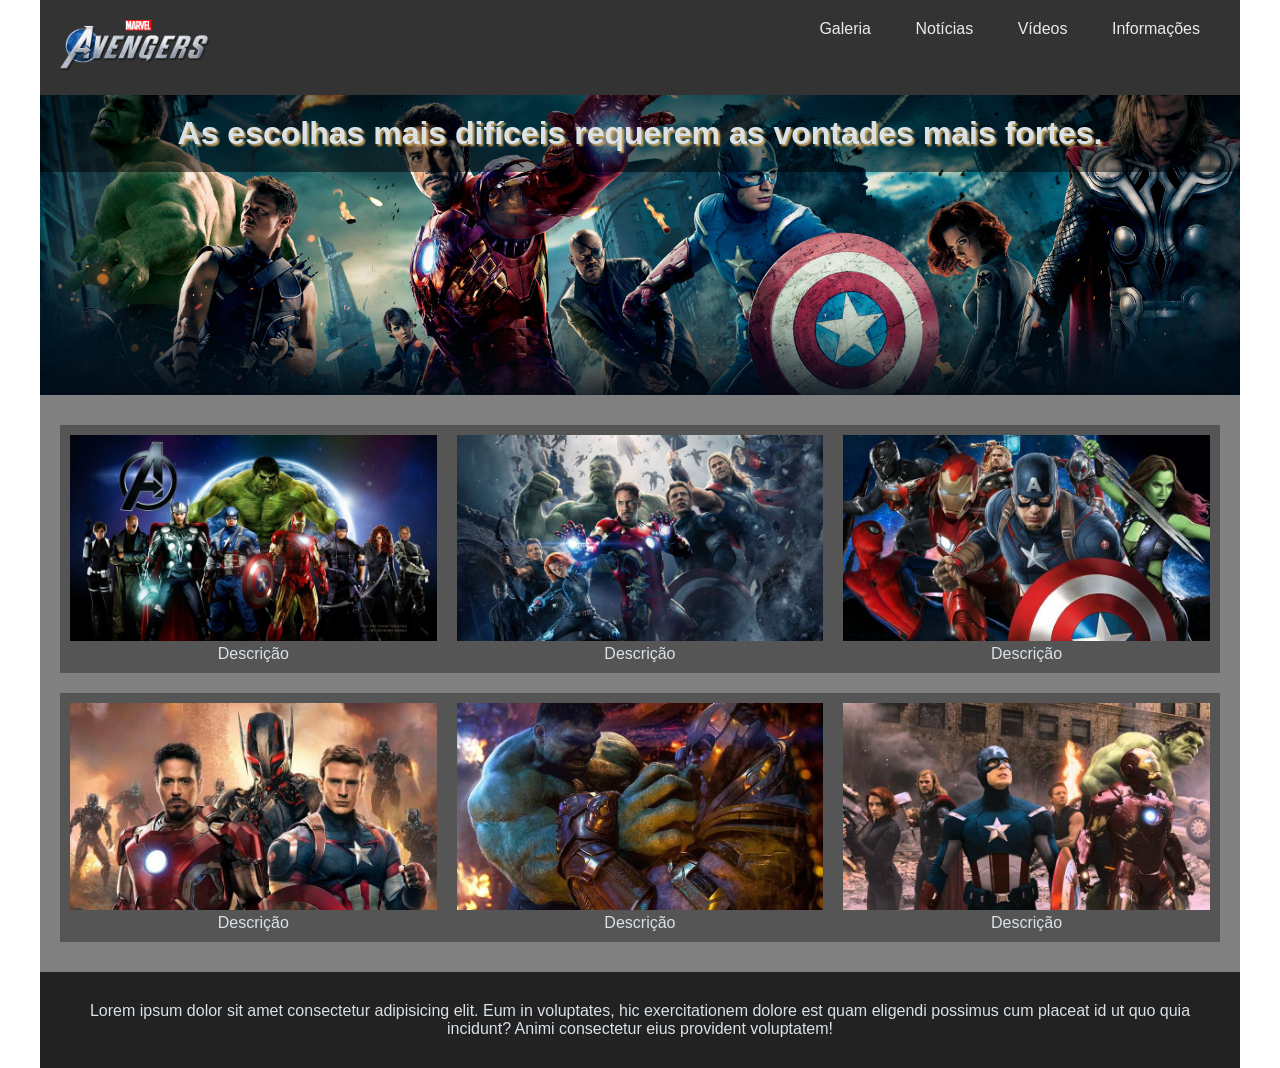
<file: avengers/index.html>
<!DOCTYPE html>
<html lang="en">
<head>
    <meta charset="UTF-8">
    <meta name="viewport" content="width=device-width, initial-scale=1.0">
    <title>Avengers the Thanos saga</title>
    <link rel="stylesheet" href="css/style.css">
</head>
<body>
    <div class="container">
        <header>
            <a href="#" class="logo">
                <img src="img/avengers-logo.png" alt="avengers-logo">
            </a>
            <nav>
                <ul>
                    <li><a href="">Galeria</a></li>
                    <li><a href="">Notícias</a></li>
                    <li><a href="">Vídeos</a></li>
                    <li><a href="">Informações</a></li>
                </ul>
            </nav>
        </header>
        <section class="banner">
            <h1>As escolhas mais difíceis requerem as vontades mais fortes.</h1>
        </section>

        <section class="galeria">
            <figure>
                <img src="img/avengers-01.jpg" alt="Descrição">
                <figcaption>Descrição</figcaption>
            </figure>
            <figure>
                <img src="img/avengers-02.jpg" alt="Descrição">
                <figcaption>Descrição</figcaption>
            </figure>
            <figure>
                <img src="img/avengers-03.jpg" alt="Descrição">
                <figcaption>Descrição</figcaption>
            </figure>
            <figure>
                <img src="img/avengers-04.jpg" alt="Descrição">
                <figcaption>Descrição</figcaption>
            </figure>
            <figure>
                <img src="img/avengers-05.jpg" alt="Descrição">
                <figcaption>Descrição</figcaption>
            </figure>
            <figure>
                <img src="img/avengers-06.jpg" alt="Descrição">
                <figcaption>Descrição</figcaption>
            </figure>
        </section>

        <footer>
            <p>Lorem ipsum dolor sit amet consectetur adipisicing elit. Eum in voluptates, hic exercitationem dolore est quam eligendi possimus cum placeat id ut quo quia incidunt? Animi consectetur eius provident voluptatem!</p>
        </footer>

    </div>
</body>
</html>
</file>
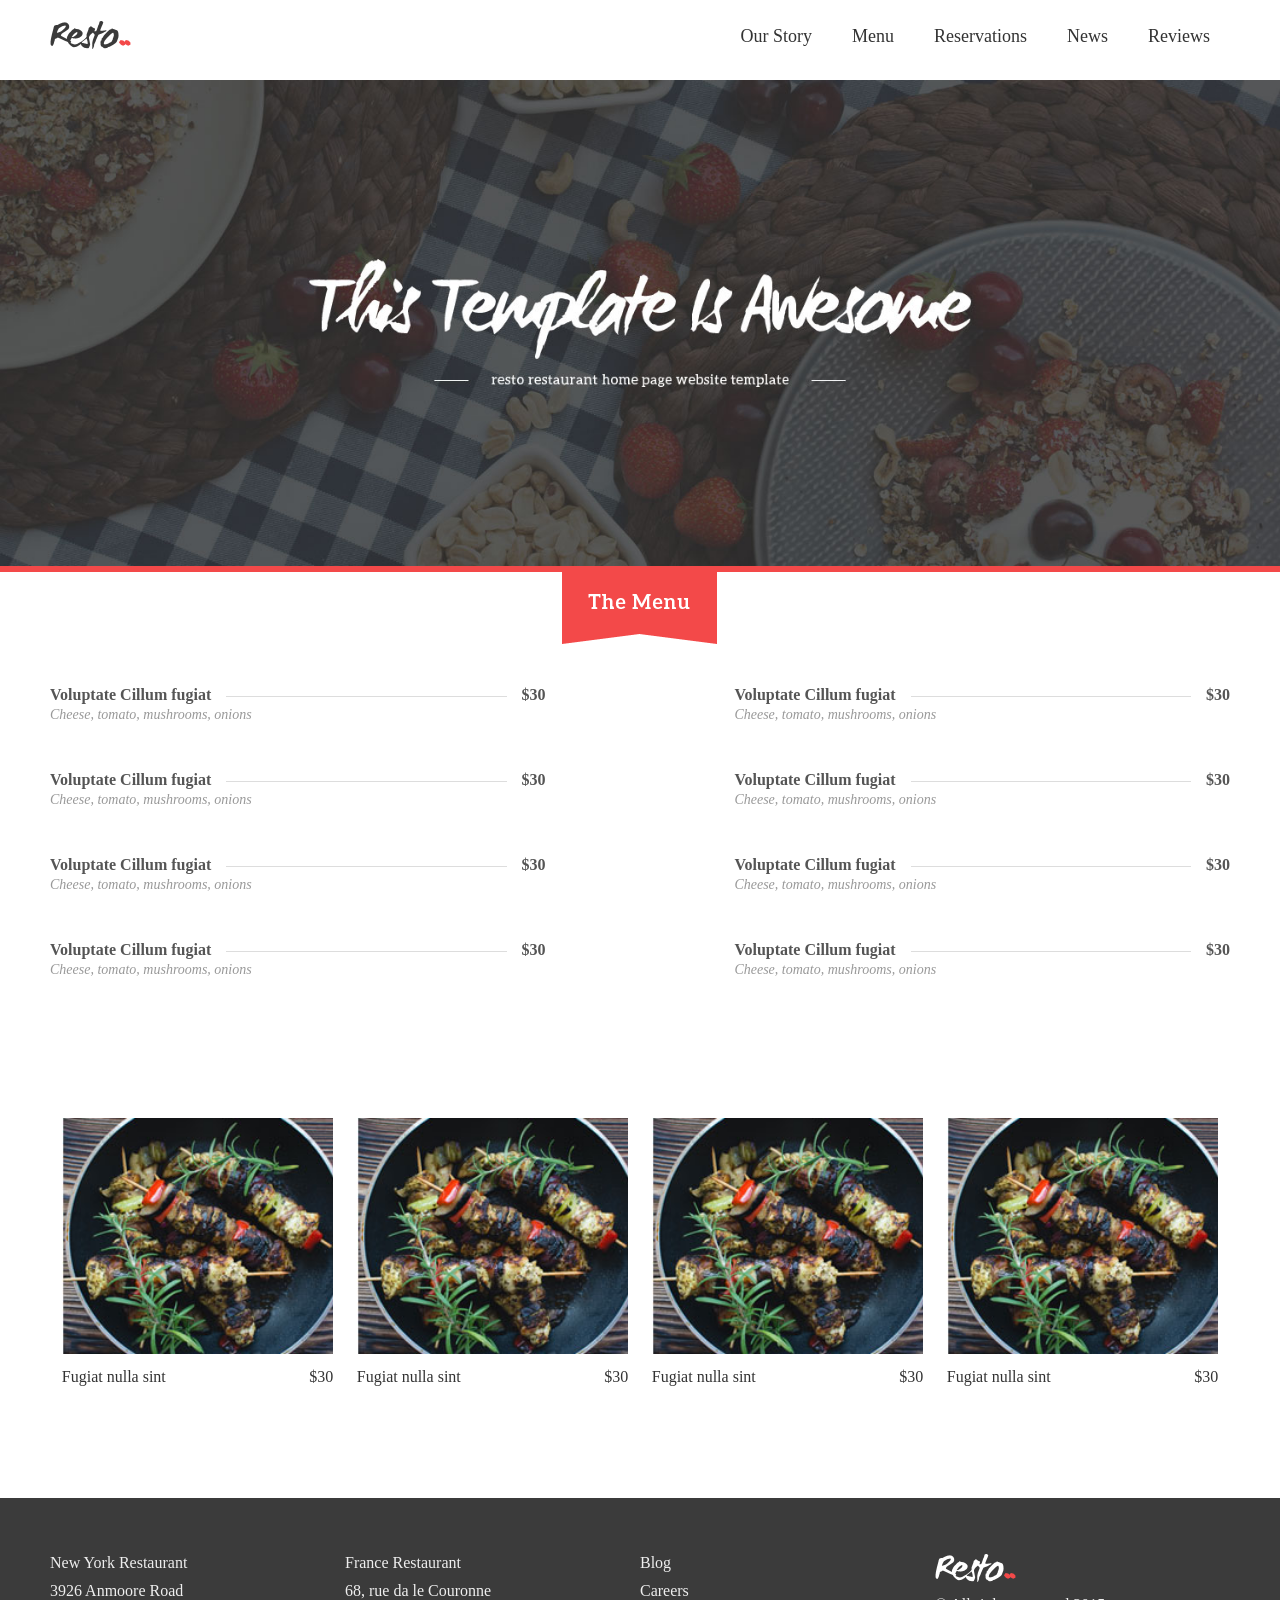
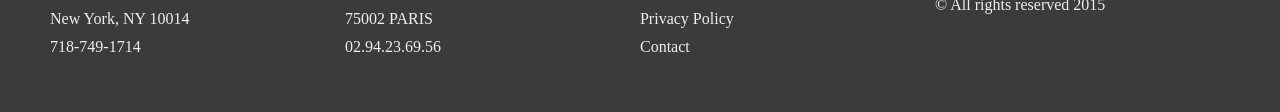
<file: projeto_restaurante/index.html>
<!DOCTYPE html>

<html>

    <head>
        <meta name="viewport" content="width=device-width, initial-scale=1.0">
        <title>Resto</title>
        <link href="style.css" type="text/css" rel="stylesheet">
    </head>

    <body>
    
        <header>
            <div class="wrapper">
                <h1 class="logo">Resto</h1>
                <nav>
                    <h2>Main Navigation</h2>
                    <ul>
                        <li><a href="">Our Story</a></li>
                        <li><a href="">Menu</a></li>
                        <li><a href="">Reservations</a></li>
                        <li><a href="">News</a></li>
                        <li><a href="">Reviews</a></li>
                    </ul>
                </nav>
            </div>
        </header>
        
        <!-- Start homepage content -->
        
        <div id="main-banner">
            <img src="images/banner.jpg" alt="Welcome to Resto">
        </div>
        
        <div class="wrapper">
        <section id="home-menu">
            <h2>Menu</h2>
            <ul>
                <li>
                    <span class="dish">Voluptate Cillum fugiat</span>
                    <span class="price">$30</span>
                    <span class="description">Cheese, tomato, mushrooms, onions</span>
                </li>
                <li>
                    <span class="dish">Voluptate Cillum fugiat</span>
                    <span class="price">$30</span>
                    <span class="description">Cheese, tomato, mushrooms, onions</span>
                </li>
                <li>
                    <span class="dish">Voluptate Cillum fugiat</span>
                    <span class="price">$30</span>
                    <span class="description">Cheese, tomato, mushrooms, onions</span>
                </li>
                <li>
                    <span class="dish">Voluptate Cillum fugiat</span>
                    <span class="price">$30</span>
                    <span class="description">Cheese, tomato, mushrooms, onions</span>
                </li>
                <li>
                    <span class="dish">Voluptate Cillum fugiat</span>
                    <span class="price">$30</span>
                    <span class="description">Cheese, tomato, mushrooms, onions</span>
                </li>
                <li>
                    <span class="dish">Voluptate Cillum fugiat</span>
                    <span class="price">$30</span>
                    <span class="description">Cheese, tomato, mushrooms, onions</span>
                </li>
                <li>
                    <span class="dish">Voluptate Cillum fugiat</span>
                    <span class="price">$30</span>
                    <span class="description">Cheese, tomato, mushrooms, onions</span>
                </li>
                <li>
                    <span class="dish">Voluptate Cillum fugiat</span>
                    <span class="price">$30</span>
                    <span class="description">Cheese, tomato, mushrooms, onions</span>
                </li>
            </ul>
        </section>
        
        <section id="featured">
            <ul>
                <li>
                    <img src="images/thumb-1.jpg">
                    <a href="">Fugiat nulla sint</a>
                    <span>$30</span>
                    <span class="rating"></span>
                </li>
                <li>
                    <img src="images/thumb-1.jpg">
                    <a href="">Fugiat nulla sint</a>
                    <span>$30</span>
                    <span class="rating"></span>
                </li>
                <li>
                    <img src="images/thumb-1.jpg">
                    <a href="">Fugiat nulla sint</a>
                    <span>$30</span>
                    <span class="rating"></span>
                </li>
                <li>
                    <img src="images/thumb-1.jpg">
                    <a href="">Fugiat nulla sint</a>
                    <span>$30</span>
                    <span class="rating"></span>
                </li>
            </ul>
        </section>
        </div>
        <!-- End homepage content -->
        
        <footer>
            <div class="wrapper">
                <ul>
                    <li>New York Restaurant</li>
                    <li>3926 Anmoore Road</li>
                    <li>New York, NY 10014</li>
                    <li>718-749-1714</li>
                </ul>
                <ul>
                    <li>France Restaurant</li>
                    <li>68, rue da le Couronne</li>
                    <li>75002 PARIS</li>
                    <li>02.94.23.69.56</li>
                </ul>
                <ul>
                    <li><a href="">Blog</a></li>
                    <li><a href="">Careers</a></li>
                    <li><a href="">Privacy Policy</a></li>
                    <li><a href="">Contact</a></li>
                </ul>
                <ul>
                    <li><img src="images/white-logo.png" alt="logo"></li>
                    <li>&copy; All rights reserved 2015</li>

                </ul>
            </div>
        </footer>
    
    </body>
    
</html>
</file>
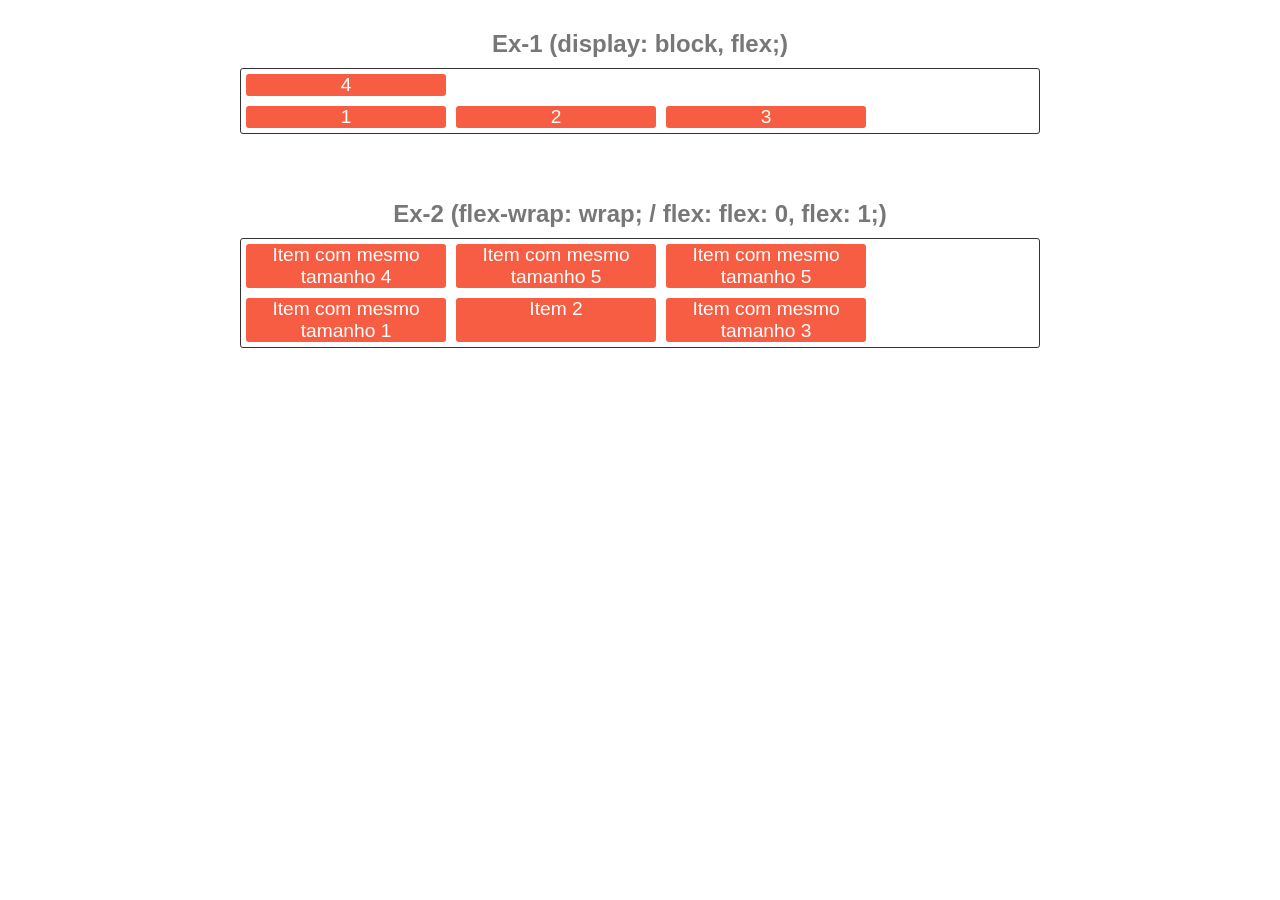
<file: flexbox/flexbox-main/01-display/index.html>
<!-- 
    * Aula sobre "Flexbox"
    * Marcelo Pereira
    * https://marcelopoars.github.io/
    * https://github.com/marcelopoars/flexbox
 -->
<!DOCTYPE html>
<html lang="pt-br">
<head>
    <meta charset="UTF-8">
    <meta name="viewport" content="width=device-width, initial-scale=1.0">
    <meta http-equiv="X-UA-Compatible" content="ie=edge">
    <link rel="stylesheet" href="style.css">
    <title>Flexbox - Display</title>
</head>
<body>
    
<!-- 
    display: flex;
    Torna o elemento um flex container automaticamente transformando todos os seus filhos diretos em flex itens.
-->

    <h1>Ex-1 (display: block, flex;)</h1>
    
    <section class="container">
        <div class="item">1</div>
        <div class="item">2</div>
        <div class="item">3</div>
        <div class="item">4</div>
        <!-- <div class="item">ColocandoMaisConteudo</div>
        <div class="item">ColocandoMaisConteudo</div>
        <div class="item">ColocandoMaisConteudo</div> -->
    </section>

    <br><br>

    <h1>Ex-2 (flex-wrap: wrap; / flex: flex: 0, flex: 1;)</h1>
    <section class="container">
        <div class="item">Item com mesmo tamanho 1</div>
        <div class="item">Item 2</div>
        <div class="item">Item com mesmo tamanho 3</div>
        <div class="item">Item com mesmo tamanho 4</div>
        <div class="item">Item com mesmo tamanho 5</div>
        <div class="item">Item com mesmo tamanho 5</div>
        <!-- <div class="item">Item com mesmo tamanho 5</div> -->
        <!-- <div class="item">Item com mesmo tamanho 5</div> -->
        <!-- <div class="item">Item 6</div> -->
    </section>  

</body>
</html>
</file>
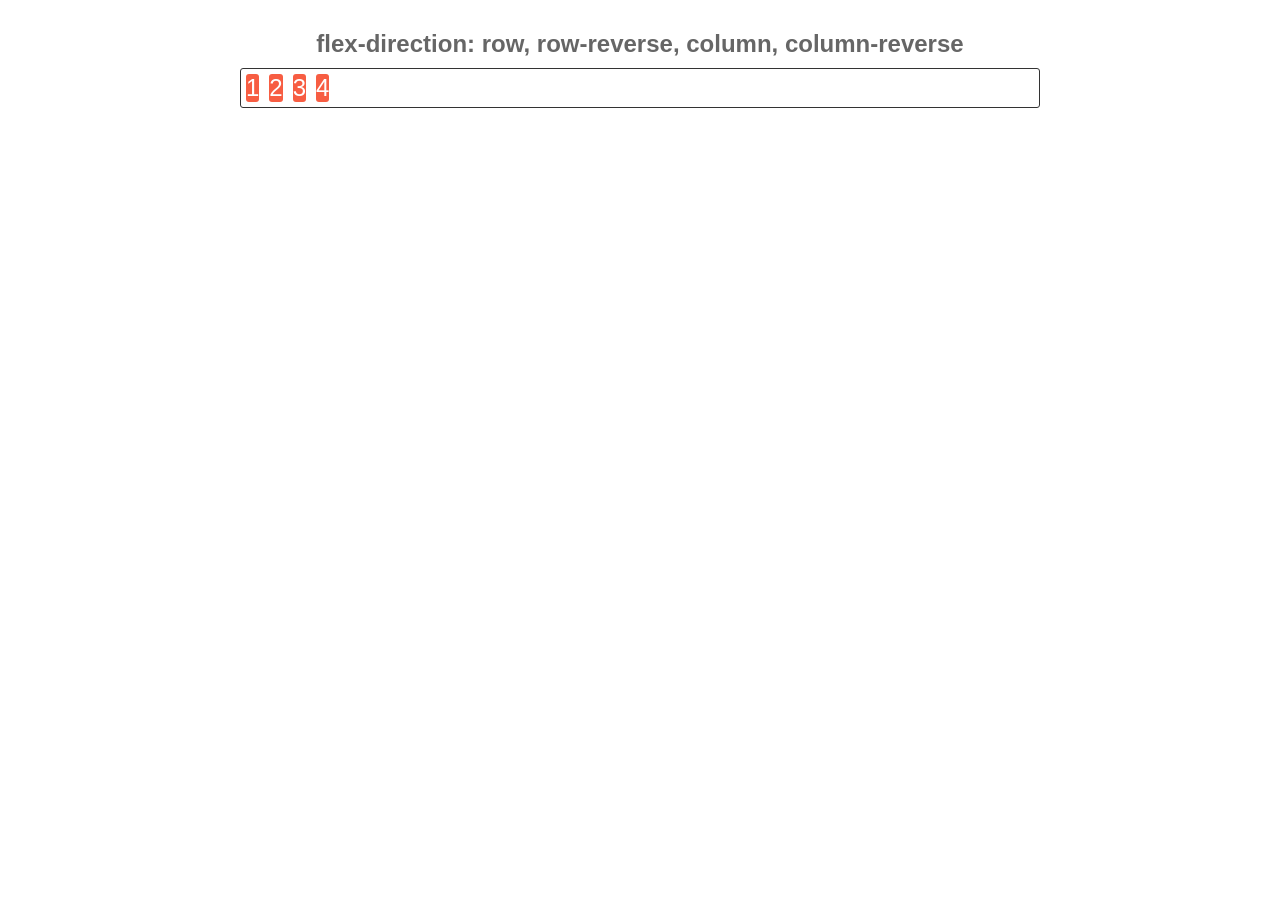
<file: flexbox/flexbox-main/02-flex-direction/index.html>
<!-- 
    * Aula sobre "Flexbox"
    * Marcelo Pereira
    * https://marcelopoars.github.io/
    * https://github.com/marcelopoars/flexbox
 -->
<!DOCTYPE html>
<html lang="pt-br">
<head>
    <meta charset="UTF-8">
    <meta name="viewport" content="width=device-width, initial-scale=1.0">
    <meta http-equiv="X-UA-Compatible" content="ie=edge">
    <link rel="stylesheet" href="style.css">
    <title>Flexbox - flex-direction</title>
</head>
<body>
<!--
    flex-direction: row;
    // Os itens ficam em linha

    flex-direction: row-reverse;
    // Os itens ficam em linha reversa, ou seja 3, 2, 1.

    flex-direction: column;
    // Os itens ficam em uma única coluna, um embaixo do outro.

    flex-direction: column-reverse;
    // Os itens ficam em uma única coluna, um embaixo do outro, porém em ordem reversa: 3, 2 e 1.
-->

    <h1>flex-direction: row, row-reverse, column, column-reverse</h1>
    <section class="container">
        <div class="item">1</div>
        <div class="item">2</div>
        <div class="item">3</div>
        <div class="item">4</div>
    </section>

</body>
</html>
</file>
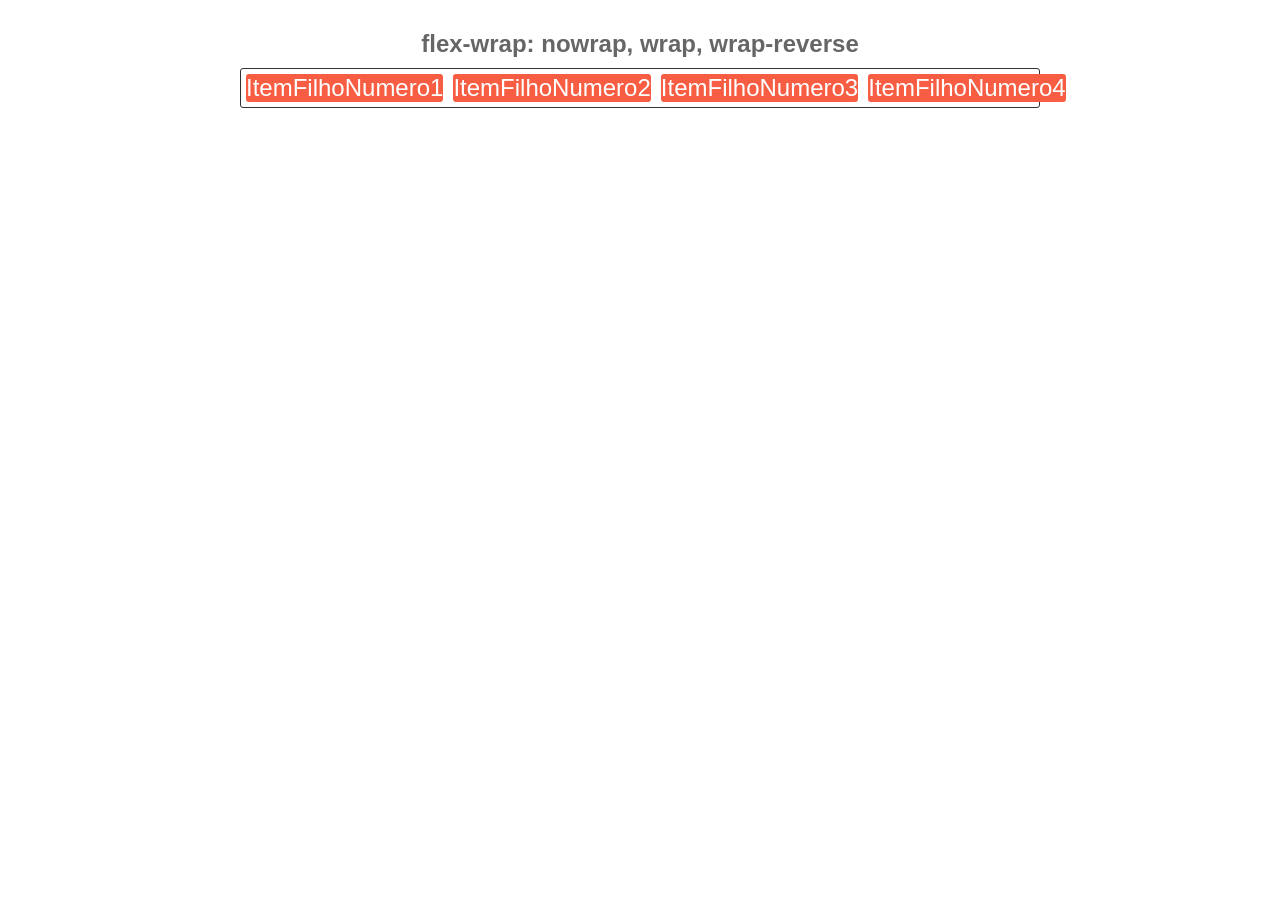
<file: flexbox/flexbox-main/03-flex-wrap/index.html>
<!-- 
    * Aula sobre "Flexbox"
    * Marcelo Pereira
    * https://marcelopoars.github.io/
    * https://github.com/marcelopoars/flexbox
 -->
<!DOCTYPE html>
<html lang="pt-br">
<head>
    <meta charset="UTF-8">
    <meta name="viewport" content="width=device-width, initial-scale=1.0">
    <meta http-equiv="X-UA-Compatible" content="ie=edge">
    <link rel="stylesheet" href="style.css">
    <title>Flexbox - flex-wrap</title>
</head>
<body>
<!--
    flex-wrap: nowrap;
    // Valor padrão, não permite a quebra de linha.

    flex-wrap: wrap;
    // Quebra a linha assim que um dos flex itens não puder mais ser compactado.

    flex-wrap: wrap-reverse;
    // Quebra a linha assim que um dos flex itens não puder mais ser compactado. A quebra é na direção contrária, ou seja para a linha acima.
-->

    <h1>flex-wrap: nowrap, wrap, wrap-reverse</h1>
    <section class="container">
        <div class="item">ItemFilhoNumero1</div>
        <div class="item">ItemFilhoNumero2</div>
        <div class="item">ItemFilhoNumero3</div>
        <div class="item">ItemFilhoNumero4</div>
    </section>

</body>
</html>
</file>
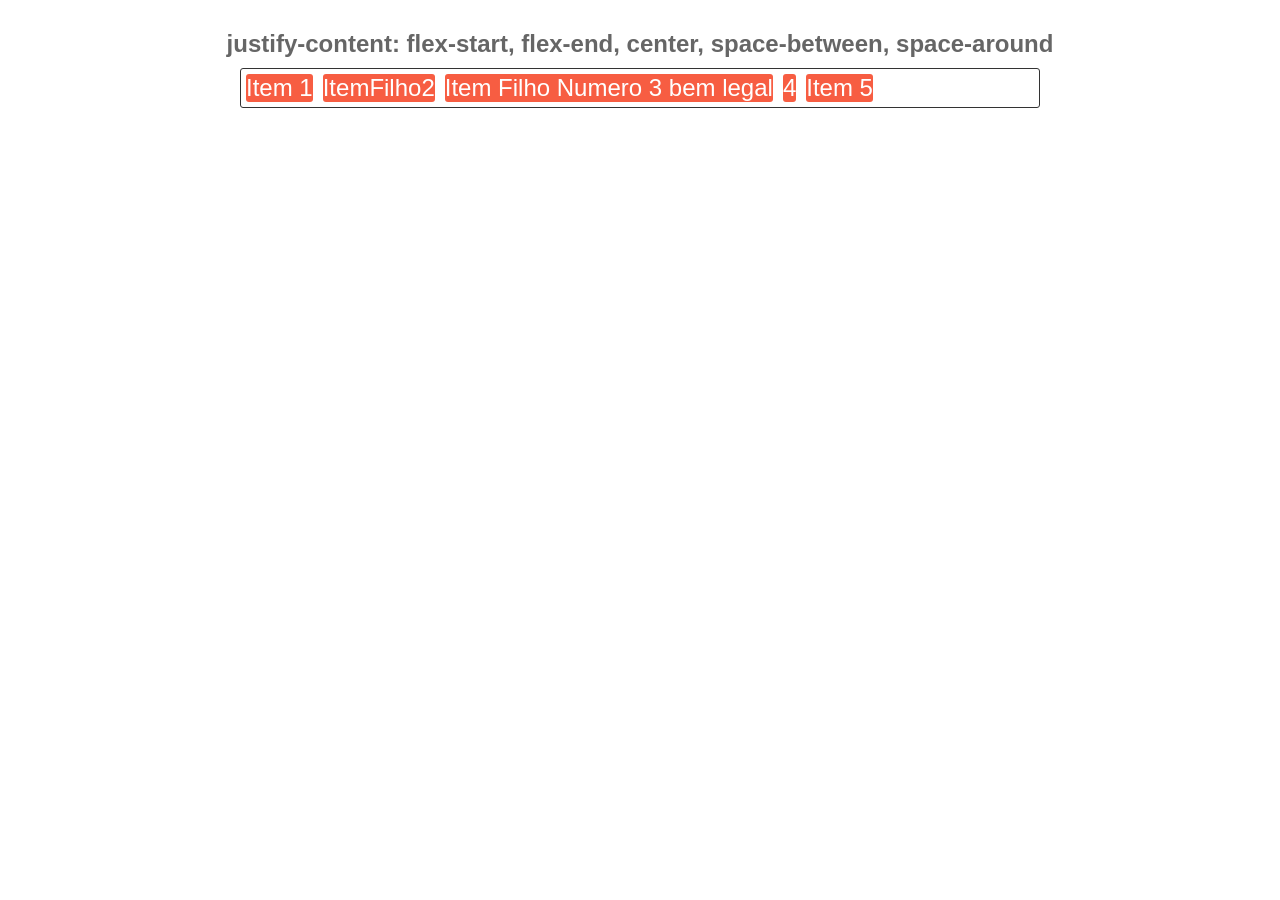
<file: flexbox/flexbox-main/04-justify-content/index.html>
<!-- 
    * Aula sobre "Flexbox"
    * Marcelo Pereira
    * https://marcelopoars.github.io/
    * https://github.com/marcelopoars/flexbox
 -->
<!DOCTYPE html>
<html lang="pt-br">
<head>
    <meta charset="UTF-8">
    <meta name="viewport" content="width=device-width, initial-scale=1.0">
    <meta http-equiv="X-UA-Compatible" content="ie=edge">
    <link rel="stylesheet" href="style.css">
    <title>Flexbox - justify-content</title>
</head>
<body>

<!--
    justify-content: flex-start;
    // Alinha os itens ao início do container.

    justify-content: flex-end;
    // Alinha os itens ao final do container.

    justify-content: center;
    // Alinha os itens ao centro do container.

    justify-content: space-between;
    // Cria um espaçamento igual entre os elementos. Mantendo o primeiro grudado no início e o último no final.

    justify-content: space-around;
    // Cria um espaçamento entre os elementos. Os espaçamentos do meio são duas vezes maiores que o inicial e final.

    justify-content: space-evenly;
    // Os itens são distribuídos para que o espaçamento entre dois itens (e o espaço nas bordas) seja igual.
-->

    <h1>justify-content: flex-start, flex-end, center, space-between, space-around</h1>
    <section class="container">
        <div class="item">Item 1</div>
        <div class="item">ItemFilho2</div>
        <div class="item">Item Filho Numero 3 bem legal</div>
        <div class="item">4</div>
        <div class="item">Item 5</div>
    </section>   

</body>
</html>
</file>
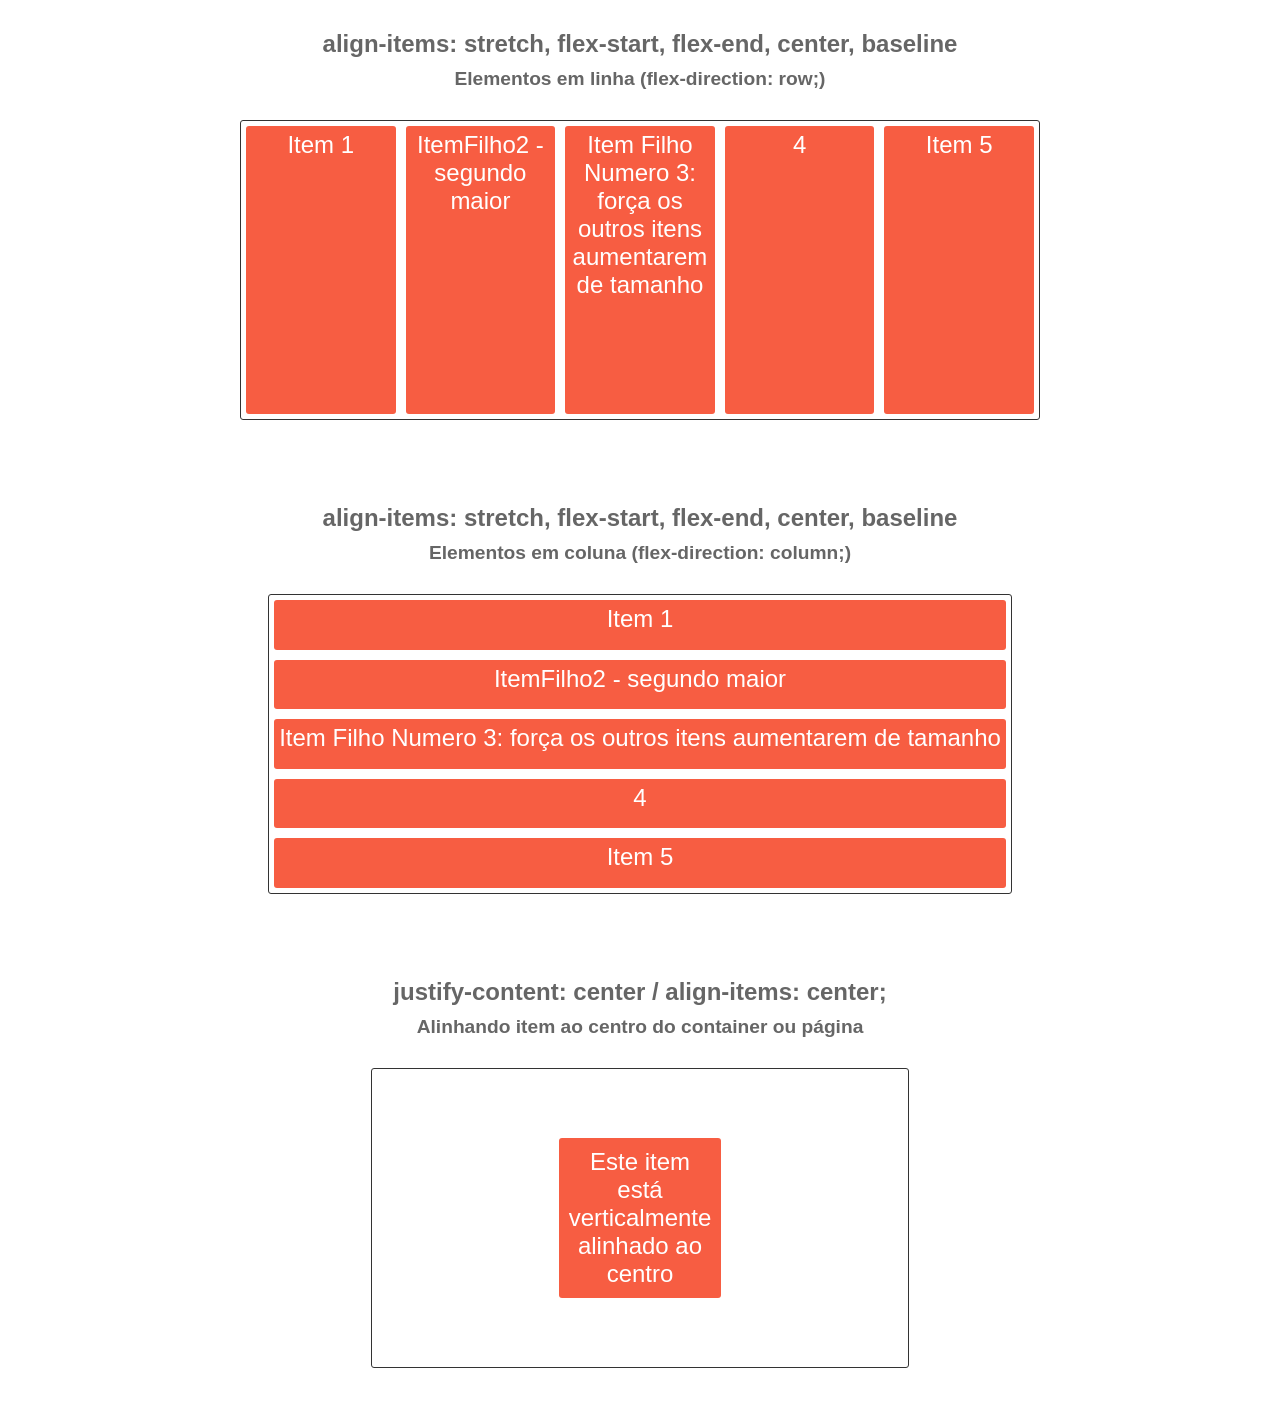
<file: flexbox/flexbox-main/05-align-items/index.html>
<!-- 
    * Aula sobre "Flexbox"
    * Marcelo Pereira
    * https://marcelopoars.github.io/
    * https://github.com/marcelopoars/flexbox
 -->
<!DOCTYPE html>
<html lang="pt-br">
<head>
    <meta charset="UTF-8">
    <meta name="viewport" content="width=device-width, initial-scale=1.0">
    <meta http-equiv="X-UA-Compatible" content="ie=edge">
    <link rel="stylesheet" href="style.css">
    <title>Flexbox - align-items</title>
</head>
<body>
<!--
    align-items: stretch; (esticar, estender, forçar itens)
    // Valor padrão, ele que faz com que os flex itens cresçam igualmente.

    align-items: flex-start;
    // Alinha os itens ao início.

    align-items: flex-end;
    // Alinha os itens ao final.

    align-items: center;
    // Alinha os itens ao centro.
-->

    <h1>align-items: stretch, flex-start, flex-end, center, baseline</h1>
    <h2>Elementos em linha (flex-direction: row;)</h2>

    <section class="container">

        <!-- Container linha / row -->
        <div class="item">Item 1</div>
        <div class="item">ItemFilho2 - segundo maior</div>
        <div class="item">Item Filho Numero 3: força os outros itens aumentarem de tamanho</div>
        <div class="item">4</div>
        <div class="item">Item 5</div>

    </section>  

    <br><br><br>
    
    
    <h1>align-items: stretch, flex-start, flex-end, center, baseline</h1>
    <h2>Elementos em coluna (flex-direction: column;)</h2>
    
    <!-- Container coluna / column -->
    <section class="container column">
        <div class="item">Item 1</div>
        <div class="item">ItemFilho2 - segundo maior</div>
        <div class="item">Item Filho Numero 3: força os outros itens aumentarem de tamanho</div>
        <div class="item">4</div>
        <div class="item">Item 5</div>
    </section> 
    
    <br><br><br>


    <h1>justify-content: center / align-items: center;</h1>
    <h2>Alinhando item ao centro do container ou página</h2>

    <!-- Container conteúdo centralizado -->
    <section class="container centralizar-item">
        <div class="item">Este item está verticalmente alinhado ao centro</div>
        <!-- <div class="item">Este item está verticalmente alinhado ao centro</div> -->
        <!-- <div class="item">Este item está verticalmente alinhado ao centro</div> -->
    </section> 


    <br><br><br>


</body>
</html>
</file>
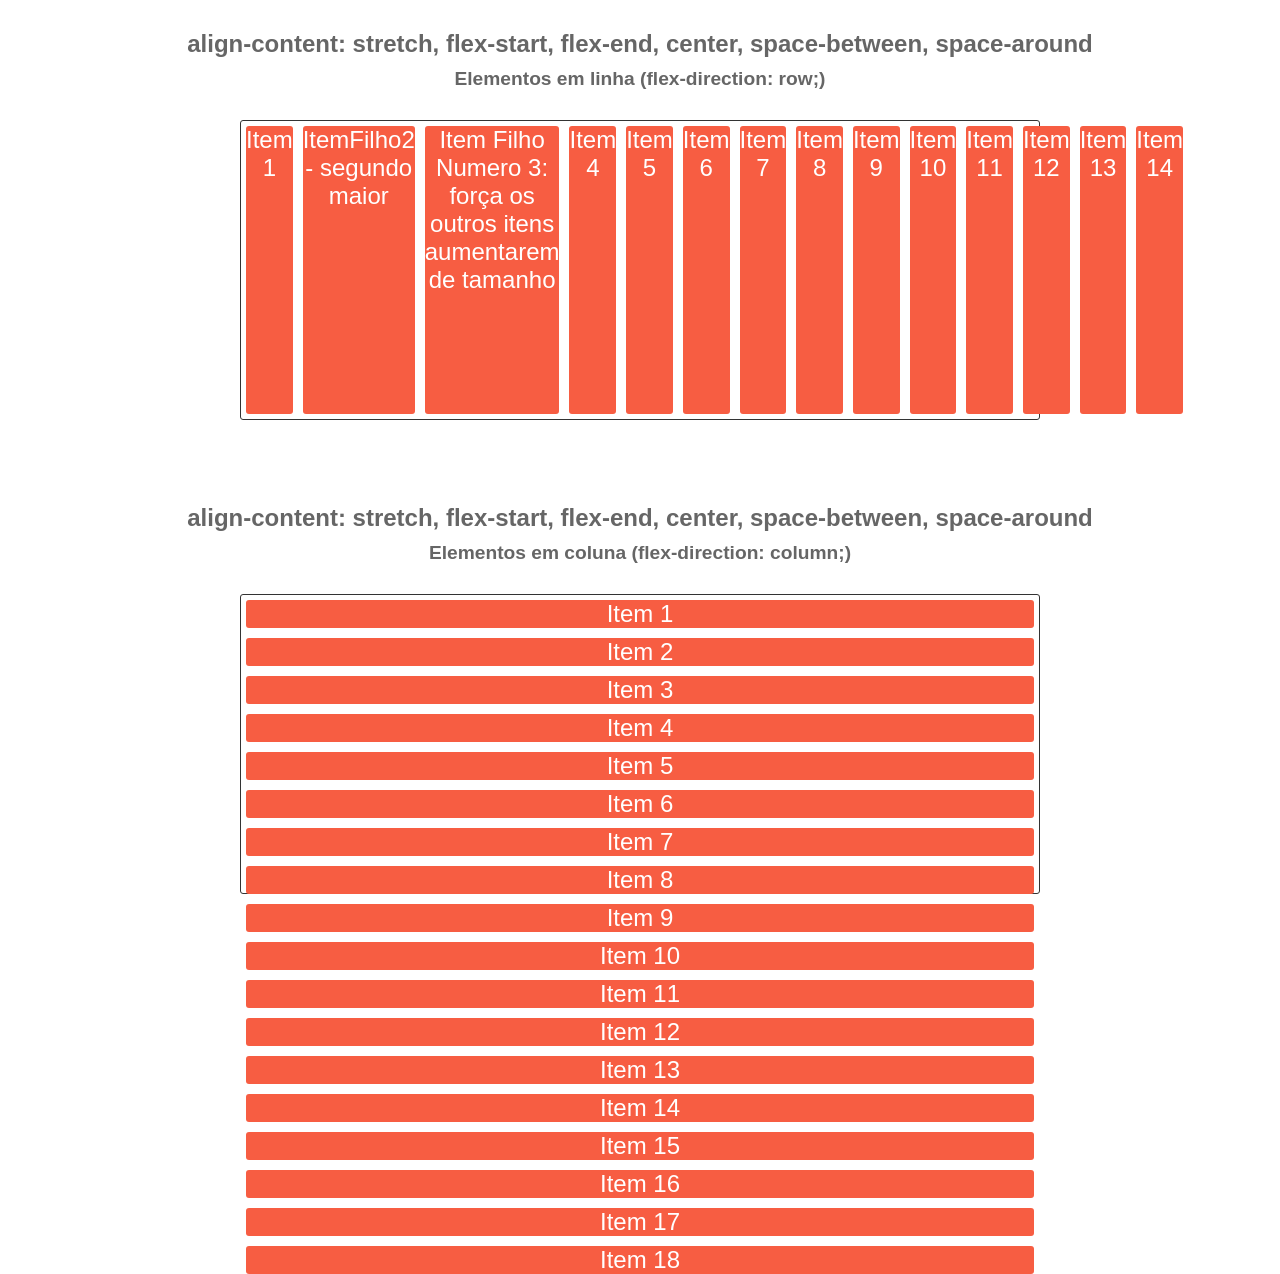
<file: flexbox/flexbox-main/06-align-content/index.html>
<!-- 
    * Aula sobre "Flexbox"
    * Marcelo Pereira
    * https://marcelopoars.github.io/
    * https://github.com/marcelopoars/flexbox
 -->
<!DOCTYPE html>
<html lang="pt-br">
<head>
    <meta charset="UTF-8">
    <meta name="viewport" content="width=device-width, initial-scale=1.0">
    <meta http-equiv="X-UA-Compatible" content="ie=edge">
    <link rel="stylesheet" href="style.css">
    <title>Flexbox - align-content</title>
</head>
<body>
<!--
align-content: stretch;
// Valor padrão, ele que faz com que os flex itens cresçam igualmente na vertical.

align-content: flex-start;
// Alinha todas as linhas de itens ao início.

align-content: flex-end;
// Alinha todas as linhas de itens ao final.

align-content: center;
// Alinha todas as linhas de itens ao centro.

align-content: space-between;
// Cria um espaçamento igual entre as linhas. Mantendo a primeira grudada no topo e a última no bottom.

align-content: space-around;
// Cria um espaçamento entre as linhas. Os espaçamentos do meio são duas vezes maiores que o top e bottom.
-->

    <h1>align-content: stretch, flex-start, flex-end, center, space-between, space-around</h1>
    <h2>Elementos em linha (flex-direction: row;)</h2>

    <section class="container">

        <!-- Container linha / row -->
        <div class="item">Item 1</div>
        <div class="item">ItemFilho2 - segundo maior</div>
        <div class="item">Item Filho Numero 3: força os outros itens aumentarem de tamanho</div>
        <div class="item">Item 4</div>
        <div class="item">Item 5</div>
        <div class="item">Item 6</div>
        <div class="item">Item 7</div>
        <div class="item">Item 8</div>
        <div class="item">Item 9</div>
        <div class="item">Item 10</div>
        <div class="item">Item 11</div>
        <div class="item">Item 12</div>
        <div class="item">Item 13</div>
        <div class="item">Item 14</div>

    </section>  

    <br><br><br>
    
    
    <h1>align-content: stretch, flex-start, flex-end, center, space-between, space-around</h1>
    <h2>Elementos em coluna (flex-direction: column;)</h2>
    
    <!-- Container coluna / column -->
    <section class="container column">
        <div class="item">Item 1</div>
        <div class="item">Item 2</div>
        <div class="item">Item 3</div>
        <div class="item">Item 4</div>
        <div class="item">Item 5</div>
        <div class="item">Item 6</div>
        <div class="item">Item 7</div>
        <div class="item">Item 8</div>
        <div class="item">Item 9</div>
        <div class="item">Item 10</div>
        <div class="item">Item 11</div>
        <div class="item">Item 12</div>
        <div class="item">Item 13</div>
        <div class="item">Item 14</div>
        <div class="item">Item 15</div>
        <div class="item">Item 16</div>
        <div class="item">Item 17</div>
        <div class="item">Item 18</div>
    </section> 
    
    <br><br><br>

    <br><br><br>


</body>
</html>
</file>
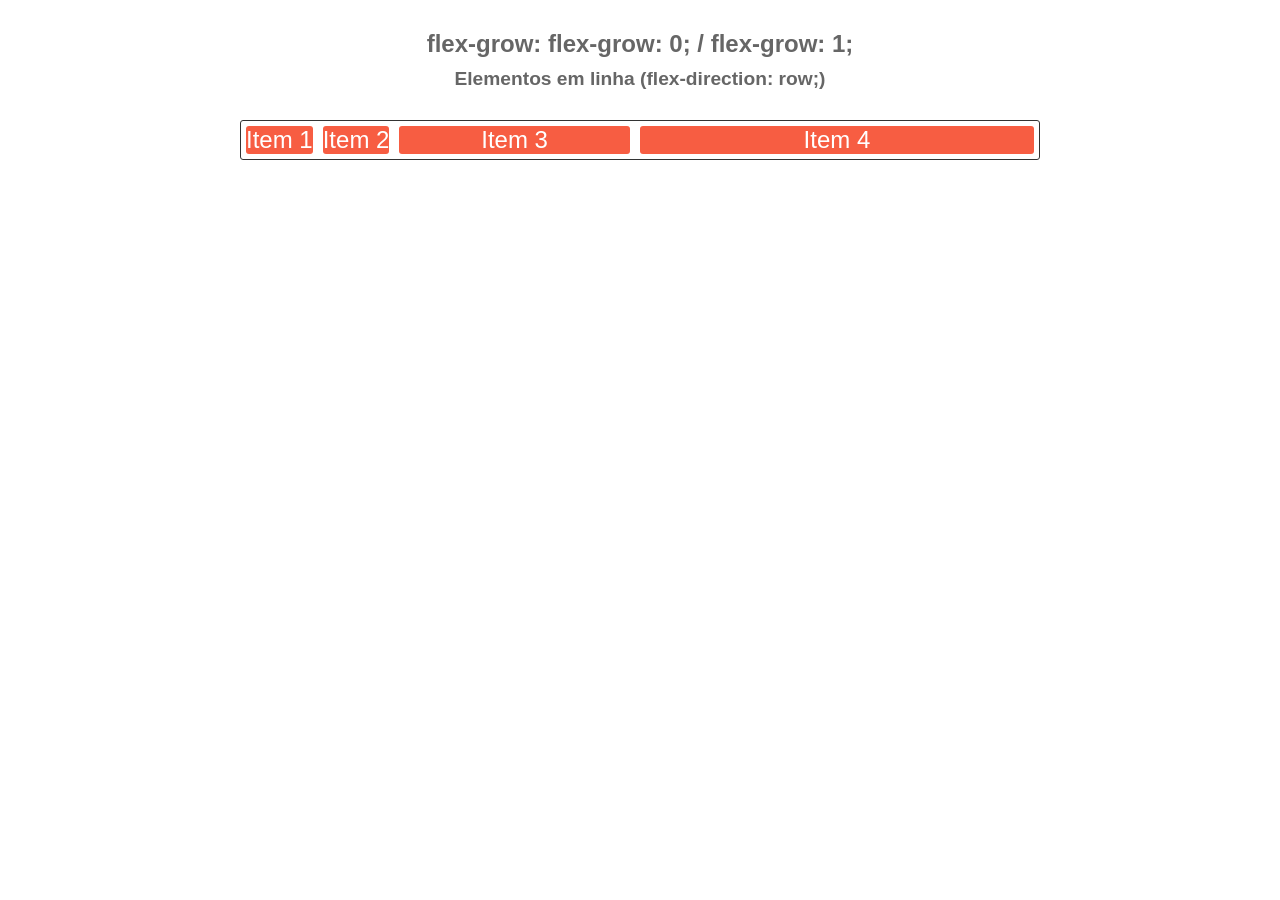
<file: flexbox/flexbox-main/07-flex-grow/index.html>
<!-- 
    * Aula sobre "Flexbox"
    * Marcelo Pereira
    * https://marcelopoars.github.io/
    * https://github.com/marcelopoars/flexbox
 -->
<!DOCTYPE html>
<html lang="pt-br">
<head>
    <meta charset="UTF-8">
    <meta name="viewport" content="width=device-width, initial-scale=1.0">
    <meta http-equiv="X-UA-Compatible" content="ie=edge">
    <link rel="stylesheet" href="style.css">
    <title>Flexbox - flex-grow</title>
</head>
<body>
<!--
    Define a habilidade de um "flex item" crescer.

    flex-grow: número;
    // Basta definir um número

    flex-grow: 0;
    // Obedece o width do elemento ou o flex-basis.
-->

    <h1>flex-grow: flex-grow: 0; / flex-grow: 1;</h1>
    <h2>Elementos em linha (flex-direction: row;)</h2>

    <section class="container">

        <!-- Container linha / row -->
        <div class="item">Item 1</div>
        <div class="item">Item 2</div>
        <div class="item flex-grow-2">Item 3</div>
        <div class="item flex-grow-3">Item 4</div>

    </section>  

    <br><br><br>
    <br><br><br>

</body>
</html>
</file>
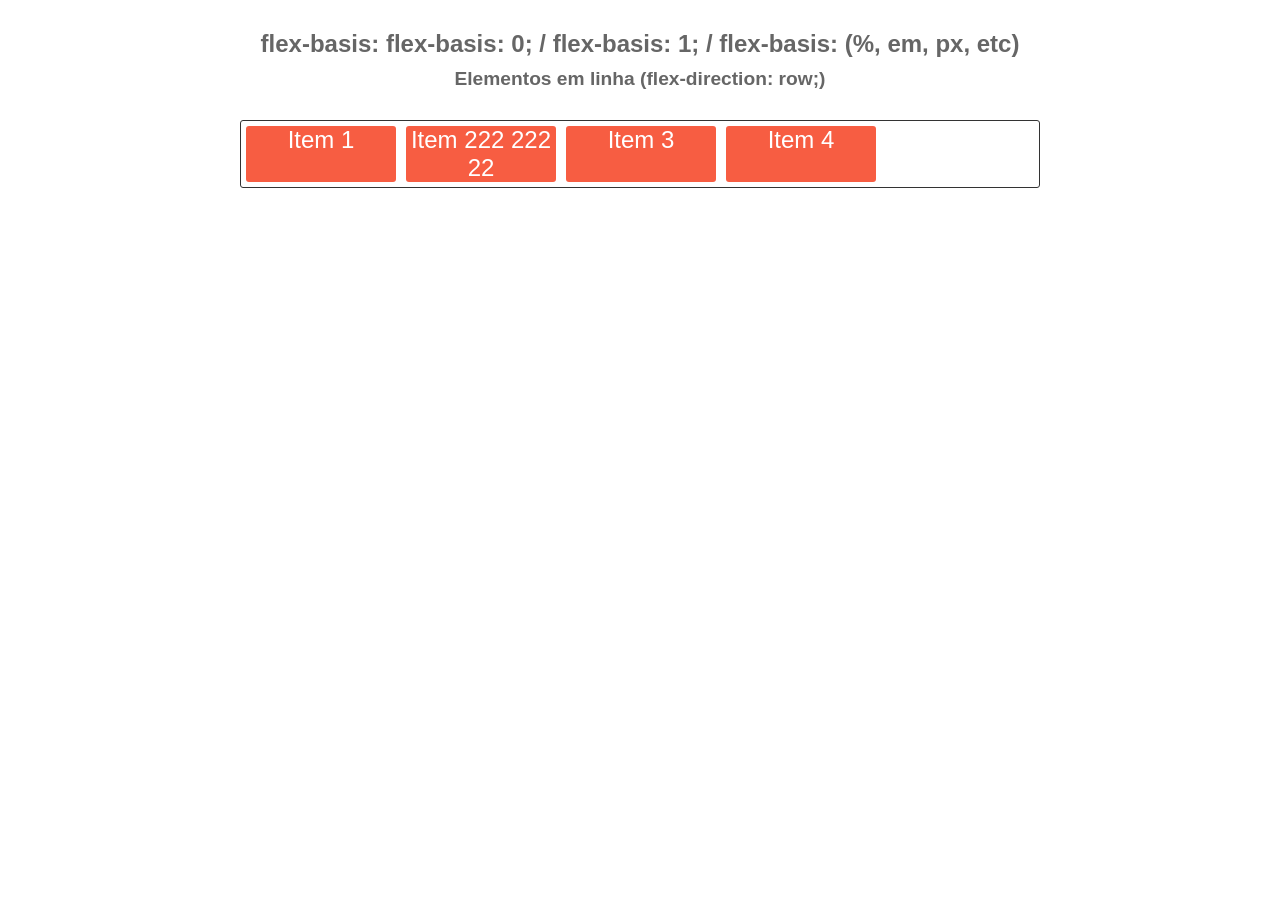
<file: flexbox/flexbox-main/08-flex-basis/index.html>
<!-- 
    * Aula sobre "Flexbox"
    * Marcelo Pereira
    * https://marcelopoars.github.io/
    * https://github.com/marcelopoars/flexbox
 -->
<!DOCTYPE html>
<html lang="pt-br">
<head>
    <meta charset="UTF-8">
    <meta name="viewport" content="width=device-width, initial-scale=1.0">
    <meta http-equiv="X-UA-Compatible" content="ie=edge">
    <link rel="stylesheet" href="style.css">
    <title>Flexbox - flex-grow</title>
</head>
<body>
<!--
    flex-basis: auto;
    // Esse é o padrão, ele faz com que a largura da base seja igual a do item. Se o item não tiver tamanho especificado, o tamanho será de acordo com o conteúdo.

    flex-basis: unidade;
    // Pode ser em %, em, px e etc.

    flex-basis: 0;
    // Se o grow for igual ou maior que 1, ele irá tentar manter todos os elementos com a mesma largura, independente do conteúdo (por isso 0 é o valor mais comum do flex-basis). Caso contrário o item terá a largura do seu conteúdo.
-->

    <h1>flex-basis: flex-basis: 0; / flex-basis: 1; / flex-basis: (%, em, px, etc)</h1>
    <h2>Elementos em linha (flex-direction: row;)</h2>

    <section class="container">

        <!-- Container linha / row -->
        <div class="item">Item 1</div>
        <div class="item">Item 222 222 22</div>
        <div class="item">Item 3</div>
        <div class="item">Item 4</div>

    </section>  

    <br><br><br>
    <br><br><br>

</body>
</html>
</file>
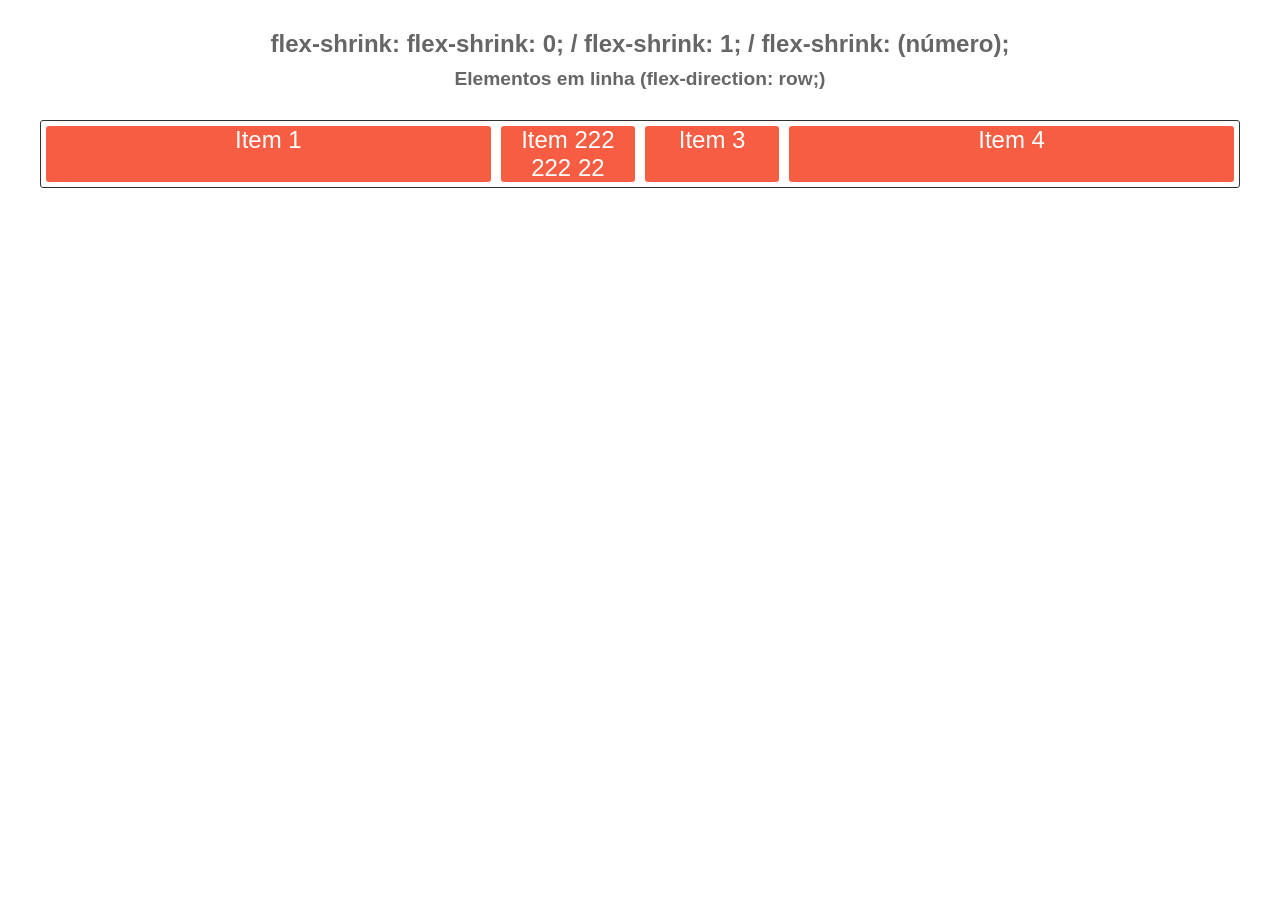
<file: flexbox/flexbox-main/09-flex-shrink/index.html>
<!-- 
    * Aula sobre "Flexbox"
    * Marcelo Pereira
    * https://marcelopoars.github.io/
    * https://github.com/marcelopoars/flexbox
 -->
<!DOCTYPE html>
<html lang="pt-br">
<head>
    <meta charset="UTF-8">
    <meta name="viewport" content="width=device-width, initial-scale=1.0">
    <meta http-equiv="X-UA-Compatible" content="ie=edge">
    <link rel="stylesheet" href="style.css">
    <title>Flexbox - flex-shrink</title>
</head>
<body>
<!--
    flex-shrink: 1;
    // Valor padrão, permite que os itens tenham os seus tamanhos (seja esse tamanho definido a partir de width ou flex-basis) reduzidos para caber no container.

    flex-shrink: 0;
    // Não permite a diminuição dos itens, assim um item com flex-basis: 300px; nunca diminuirá menos do que 300px, mesmo que o conteúdo não ocupe todo esse espaço.

    flex-shrink: número;
    // Um item com shrink: 3 diminuirá 3 vezes mais que um item com 1.
-->

    <h1>flex-shrink: flex-shrink: 0; / flex-shrink: 1; / flex-shrink: (número);</h1>
    <h2>Elementos em linha (flex-direction: row;)</h2>

    <section class="container">

        <!-- Container linha / row -->
        <div class="item">Item 1</div>
        <div class="item flex-shrink-2">Item 222 222 22</div>
        <div class="item flex-shrink-2">Item 3</div>
        <div class="item">Item 4</div>

    </section>  

    <br><br><br>
    <br><br><br>

</body>
</html>
</file>
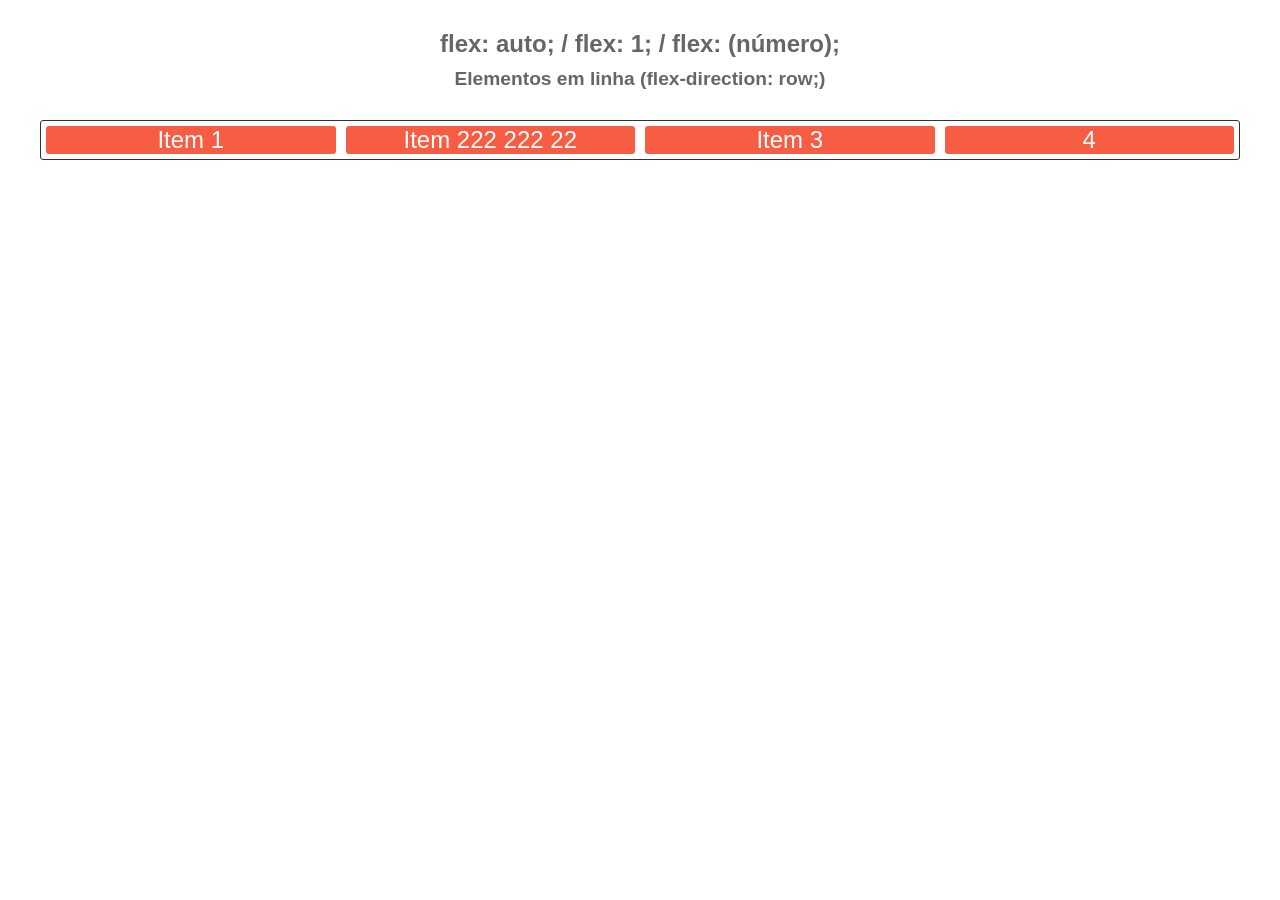
<file: flexbox/flexbox-main/10-flex/index.html>
<!-- 
    * Aula sobre "Flexbox"
    * Marcelo Pereira
    * https://marcelopoars.github.io/
    * https://github.com/marcelopoars/flexbox
 -->
<!DOCTYPE html>
<html lang="pt-br">
<head>
    <meta charset="UTF-8">
    <meta name="viewport" content="width=device-width, initial-scale=1.0">
    <meta http-equiv="X-UA-Compatible" content="ie=edge">
    <link rel="stylesheet" href="style.css">
    <title>Flexbox - flex-flex</title>
</head>
<body>
<!--
    flex: 1;
    // Define flex-grow: 1; flex-shrink: 1; e flex-basis: 0; (em alguns browsers define como 0%, pois estes ignoram valores sem unidades, porém a função de 0 e 0% é a mesma.)

    flex: 0 1 auto;
    // Esse é o padrão, se você não definir nenhum valor de flex ou para as outras propriedades separadas, o normal será flex-grow: 0, flex-shrink: 1 e flex-basis: auto.

    flex: 2;
    // Define exatamente da mesma forma que o flex: 1; porém neste caso o flex-grow será de 2, o flex-shrink continuará 1 e o flex-basis 0.

    flex: 3 2 300px;
    // flex-grow: 3, flex-shrink: 2 e flex-basis: 300px;
-->

    <h1>flex: auto; / flex: 1; / flex: (número);</h1>
    <h2>Elementos em linha (flex-direction: row;)</h2>

    <section class="container">

        <!-- Container linha / row -->
        <div class="item">Item 1</div>
        <div class="item">Item 222 222 22</div>
        <div class="item">Item 3</div>
        <div class="item">4</div>

    </section>  

    <br><br><br>
    <br><br><br>

</body>
</html>
</file>
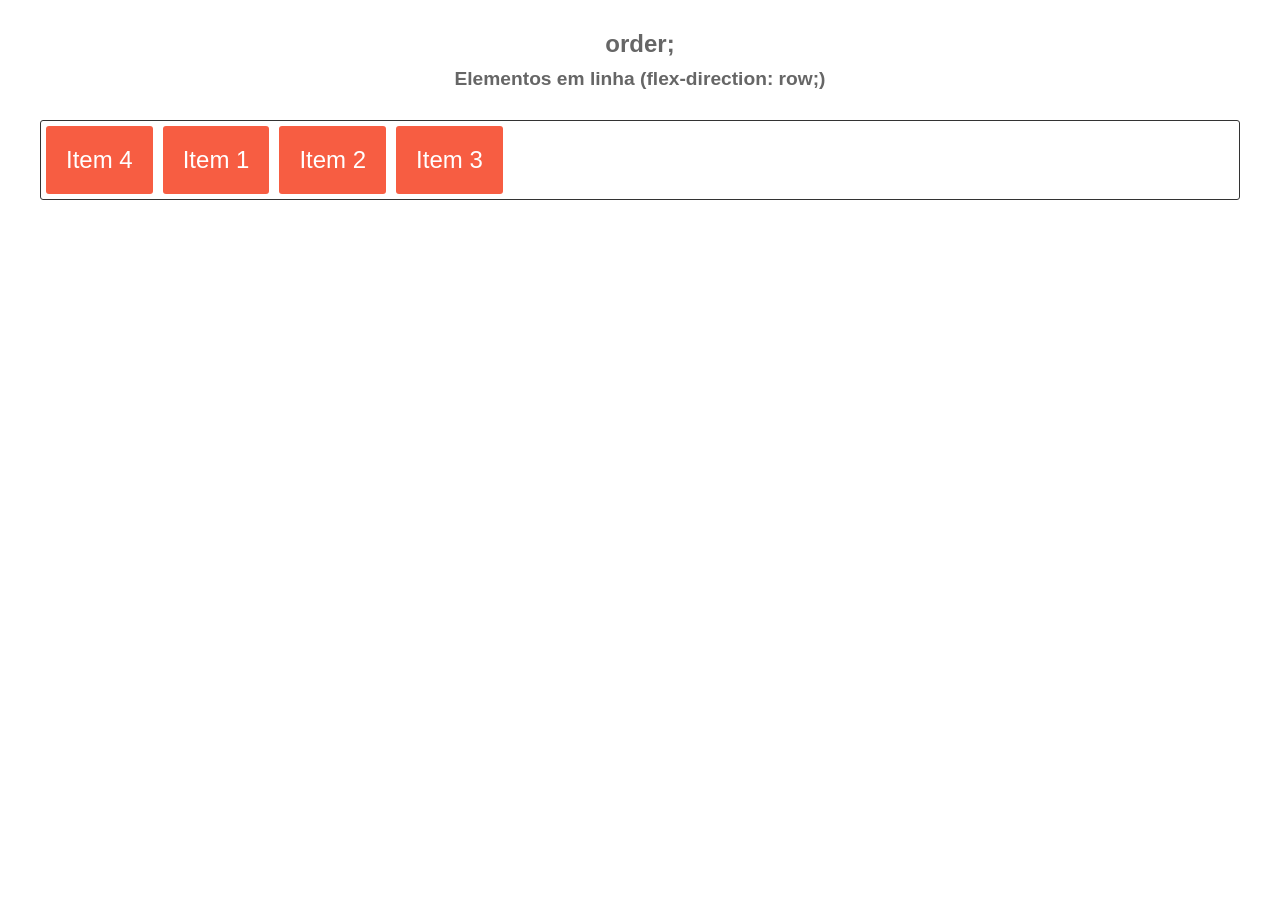
<file: flexbox/flexbox-main/11-order/index.html>
<!-- 
    * Aula sobre "Flexbox"
    * Marcelo Pereira
    * https://marcelopoars.github.io/
    * https://github.com/marcelopoars/flexbox
 -->
<!DOCTYPE html>
<html lang="pt-br">
<head>
    <meta charset="UTF-8">
    <meta name="viewport" content="width=device-width, initial-scale=1.0">
    <meta http-equiv="X-UA-Compatible" content="ie=edge">
    <link rel="stylesheet" href="style.css">
    <title>Flexbox - flex-flex</title>
</head>
<body>
    
<!--
    order: número;
    // Número para modificar a ordem padrão. Pode ser negativo.
    order: 0;

    // 0 é o valor padrão e isso significa que a ordem dos itens será a ordem apresentada no HTML. Se você quiser colocar um item do meio da lista no início da mesma, sem modificar os demais, o ideal é utilizar um valor negativo para este item, já que todos os outros são 0.
-->

    <h1>order;</h1>
    <h2>Elementos em linha (flex-direction: row;)</h2>

    <section class="container">

        <!-- Container linha / row -->
        <div class="item">Item 1</div>
        <div class="item">Item 2</div>
        <div class="item">Item 3</div>
        <div class="item item-1">Item 4</div>

    </section>  

    <br><br><br><br><br><br>

</body>
</html>
</file>
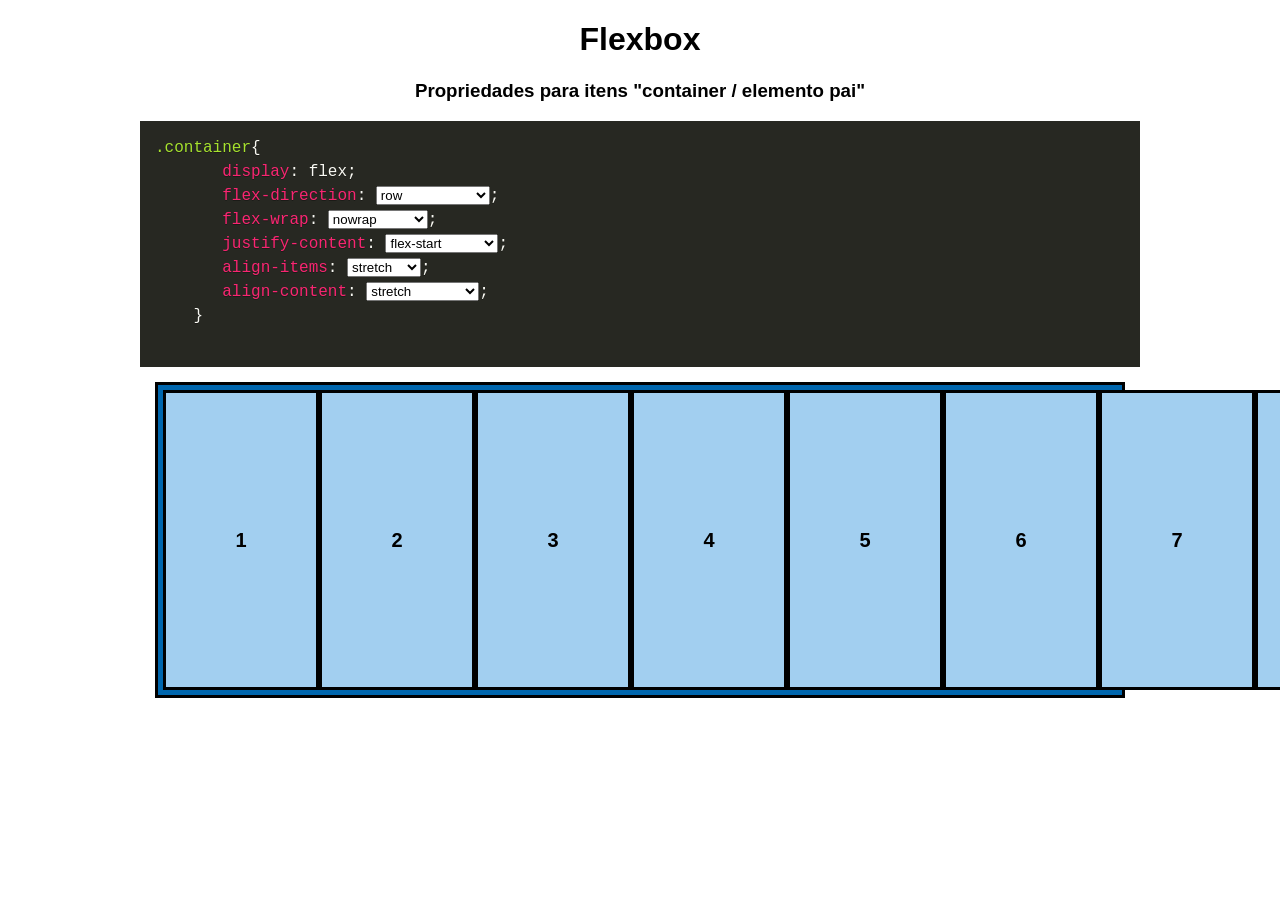
<file: flexbox/flexbox-main/app/00-flex-container/index.html>
<!DOCTYPE html>
<html lang="pt-br">

<head>
  <meta charset="UTF-8">
  <meta name="viewport" content="width=device-width, initial-scale=1.0">
  <meta http-equiv="X-UA-Compatible" content="ie=edge">
  <link rel="stylesheet" href="style.css">
  <title>Flexbox - Propriedades para itens "container / elemento pai"</title>
</head>

<body>


  <main>

    <h1>Flexbox</h1>
    <h3>Propriedades para itens "container / elemento pai"</h3>

    <style class="css-container"></style>
    <code class=" language-css"><span class="token selector">.container</span><span class="token punctuation">{</span>
       <span class="token property">display</span><span class="token punctuation">:</span> flex<span class="token punctuation">;</span>
       <span class="token property">flex-direction</span><span class="token punctuation">:</span> <select name="flexdirection">
      <option value="row" selected>row</option> 
      <option value="row-reverse" >row-reverse</option>
      <option value="column">column</option>
      <option value="column-reverse">column-reverse</option>
    </select><span class="token punctuation">;</span>
       <span class="token property">flex-wrap</span><span class="token punctuation">:</span> <select name="flexwrap">
      <option value="nowrap" selected>nowrap</option> 
      <option value="wrap" >wrap</option>
      <option value="wrap-reverse">wrap-reverse</option>
    </select><span class="token punctuation">;</span>
       <span class="token property">justify-content</span><span class="token punctuation">:</span> <select name="justifycontent">
      <option value="flex-start" selected>flex-start</option> 
      <option value="flex-end" >flex-end</option>
      <option value="center">center</option>
      <option value="space-between" >space-between</option>
      <option value="space-around">space-around</option>
      <option value="space-evenly" >space-evenly</option>
    </select><span class="token punctuation">;</span>
       <span class="token property">align-items</span><span class="token punctuation">:</span> <select name="alignitems">
      <option value="stretch" selected>stretch</option>
      <option value="flex-start" >flex-start</option> 
      <option value="flex-end" >flex-end</option>
      <option value="center">center</option>
      <option value="baseline">baseline</option>
    </select><span class="token punctuation">;</span>  
       <span class="token property">align-content</span><span class="token punctuation">:</span> <select name="aligncontent">
    <option value="stretch" selected>stretch</option>
      <option value="flex-start" >flex-start</option> 
      <option value="flex-end" >flex-end</option>
      <option value="center">center</option>
      <option value="space-between">space-between</option>
      <option value="space-around">space-around</option>
    </select><span class="token punctuation">;</span>  
    <span class="token punctuation">}</span>
    </code>

    <div class="flexbox-container">
      <div class="container">
        <div class="item"></div>
        <div class="item"></div>
        <div class="item"></div>
        <div class="item"></div>
        <div class="item"></div>
        <div class="item"></div>
        <div class="item"></div>
        <div class="item"></div>
        <div class="item"></div>
        <div class="item"></div>
        <div class="item"></div>
      </div>
    </div>




  </main>

  <script src="app.js"></script>
</body>

</html>
</file>
<file: avengers/css/style.css>
*{
    margin: 0;
    padding: 0;
    box-sizing: border-box;
}

body{
    font-family: 'Lucida Sans', 'Lucida Sans Regular', 'Lucida Grande', 'Lucida Sans Unicode', 'Geneva', Verdana, sans-serif;
    font-size: 16px;
    color: #333;
    text-align: center;
}

.container{
    width: 100%;
    max-width: 1200px;

    background-color: gray;
    margin: 0 auto;
}

header{
    background-color: #333;
    text-align: center;
    padding: 20px;
    overflow: hidden;
}

a.logo{
    display: inline-block;
    width: 150px;
}
a.logo>img{
    width: 100%;
}

a:link,
a:visited{
    color:  #ebebeb;
    text-decoration: none;
}

.banner{
    background-image: url(../img/banner.jpg);
    height: 200px;
    background-size: cover;
    background-position: center;
}

ul{
    list-style: none;
    margin-top: 10px;
}

ul li{
    padding: 8px 20px;
}

h1{
    color: #DAE1E7;
    text-shadow: 2px 2px 2px #cda75e;
    background-color: rgba(0, 0, 0, 0.5);
    padding: 10px;
}

.galeria{
    overflow: hidden;
    padding: 20px;
}

figure{
    width: 90%;
    margin: 10px auto;
    background-color: #555;
}
figure img{
    width: 100%;
}

figcaption{
    color: #DAE1E7;
    background-color: #555;
    font-size: 16px;
}

footer{
    background-color: #222;
    padding: 30px 20px;
}
footer p{
    color: #DAE1E7;
}

        
@media screen and (min-width: 640px) {
    .galeria figure{
        width: 50%;
        float: left;
        padding: 10px;
    }

    figcaption{
        background-color: transparent;
    }
}

@media screen and (min-width: 960px) {
    a.logo{
        float: left;
    }

    ul{
        float: right;
        margin-top: 0;
    }

    ul li{
        display: inline-block;
        padding: 0 20px;
    }

    .banner{
        height: 300px;
    }

    h1{
        font-size: 32px;
        padding: 20px;
    }

    .galeria figure{
        width: 33.33%;
    }
}
</file>
<file: projeto_restaurante/style.css>
body{
    font-family: Georgia;
    margin: 0;
}

.wrapper{
    width: 100%;
    max-width: 1180px;
    padding: 0 10px;
    margin: 0 auto;
}

h1.logo{
    background-image: url(images/logo.png);
    background-repeat: no-repeat;
    width: 100px;
    text-indent: -10000px;
    float: left;
}

header nav{
    float: right;
}

header nav h2{
    text-indent: -10000px;
    height: 0;
    margin: 0;
}

header nav li{
    float: left;
    list-style-type: none;
    margin: 10px 20px;
}

header nav li a{
    text-decoration: none;
    color: #333;
    font-size: 18px;
}

#main-banner, #main-banner img{
    width: 100%;
}

#main-banner img{
    border-bottom: 6px solid #f34949;
}

#home-menu h2{
    background-image: url(images/menu-head.png);
    background-repeat: no-repeat;
    width: 156px;
    height: 74px;
    text-indent: -10000px;
    margin: 0 auto;
    position: relative;
    top: -4px;
}

#home-menu ul{
    padding: 0;
    list-style-type: none;
}

#home-menu ul:after{
    content: "";
    clear: both;
    display: block;
}

#home-menu li{
    float: left;
    width: 42%;
    padding: 0;
    margin: 20px 0 20px 8%;
}

#home-menu li:nth-child(odd){
    margin: 20px 8% 20px 0;
}

.dish{
    float: left;
    color: #555;
    font-weight: bold;
    position: relative;
    z-index: 1;
    background: #fff;
    padding-right: 15px;
}

.price{
    float: right;
    color: #555;
    font-weight: bold;
    position: relative;
    z-index: 1;
    background: #fff;
    padding-left: 15px;
}

.description{
    clear: both;
    display: block;
    color: #999;
    font-style: italic;
    font-size: 14px;
    padding-top: 10px;
    border-top: 1px solid #ddd;
    position: relative;
    top: -8px;
}

#featured{
    margin-top: 100px;
}

#featured ul{
    padding: 0;
}

#featured li{
    float: left;
    width: 23%;
    margin: 1%;
    list-style-type: none; 
}

#featured li img{
    width: 100%;
    margin-bottom: 10px;
}

#featured li a{
    color: #333;
    text-decoration: none;
    float: left;
}

#featured li span{
    float: right;
    color: #333;
}

#featured ul:after{
    content: "";
    display: block;
    clear: both;
}

footer{
    background: #3b3b3b;
    margin-top: 100px;
    padding: 30px 0;
}

footer:after{
    content: "";
    display: block;
    clear: both;
}

footer ul{
    float: left;
    padding: 0;
    list-style-type: none;
    color: #eee;
    width: 23%;
    margin-right: 2%;
}

footer li{
    margin: 10px 0;
}

footer a{
    color: #eee;
    text-decoration: none;
}

/* Vai aplicar código css em viewports menores que 675px de largura*/
@media only screen and (max-width: 675px){
    h1.logo{
        float: none;
        background-position: center;
        width: 100%;
        margin: 10px 0;
    }

    header nav{
        float: none;
    }

    header nav ul{
        padding: 0;
    }

    header nav li{
        margin: 0;
        width: 20%;
        text-align: center;
    }

    #home-menu li{
        float: none;
        display: block;
        width: 90%;
        margin: 20px auto;
    }

    #home-menu li:nth-child(odd){
        margin: 20px auto;
    }

    .wrapper{
        padding: 0;
    }

    #featured{
        margin-top: 30px;
    }
    #featured li{
        width: 48%;
    }

    footer{
        margin-top: 30px;
    }

    footer ul{
        width: 45%;
        padding-left: 10px;
        text-align: center;
    }

}


/* Vai aplicar código css em viewports menores que 550px de largura*/
@media only screen and (max-width: 555px){
    header nav li{
        float: none;
        display: block;
        width: 100%;
        margin: 5px 0;
    }

    #featured li{
        width: 98%;
    }

    footer ul{
        width: 98%;
        text-align: center;
    }
}
</file>
<file: flexbox/flexbox-main/01-display/style.css>
/* 
    * Aula sobre "Flexbox"
    * Marcelo Pereira
    * https://marcelopoars.github.io/
    * https://github.com/marcelopoars/flexbox
 */
 * { margin: 0; padding: 0; box-sizing: border-box; }
 html { font-family: sans-serif; color: #777; }
 h1 { margin: 30px 0 10px 0; text-align: center; font-size: 1.5rem; }
 h2 { margin-bottom: 30px;  text-align: center; font-size: 1.2rem; }
 section, div { border-radius: 3px; }



 /* Container pai */
.container {
    margin: 0 auto;
    max-width: 800px;
    border: 1px solid #333;
    display: block;
    display: flex;
    flex-wrap: wrap-reverse;
}

/* Itens filhos filho */
.item {
    margin: 5px;
    background-color: rgb(247, 93, 66);
    font-size: 1.2rem;
    text-align: center;
    color: #FFF;
    /* Distribui elementos  */
    flex: 0 0 200px;
    /* padding: 5px; */
}
</file>
<file: flexbox/flexbox-main/02-flex-direction/style.css>
/* 
    * Aula sobre "Flexbox"
    * Marcelo Pereira
    * https://marcelopoars.github.io/
    * https://github.com/marcelopoars/flexbox
 */
 * { margin: 0; padding: 0; box-sizing: border-box; }
 html { font-family: sans-serif; color: #666; }
 h1 { margin: 30px 0 10px 0; text-align: center; font-size: 1.5rem; }
 h2 { margin-bottom: 30px;  text-align: center; font-size: 1.2rem; }
 section, div { border-radius: 3px; }

 

 /* Container pai */
.container {
    margin: 0 auto;
    max-width: 800px;
    border: 1px solid #333;
    display: flex;
    /* flex-direction: row; */
    /* flex-direction: row-reverse; */
    /* flex-direction: column; */
    /* flex-direction: column-reverse; */
}

/* Itens filhos */
.item {
    margin: 5px;
    background-color: rgb(247, 93, 66);
    font-size: 1.5rem;
    text-align: center;
    color: #FFF;
    /* flex: 1; */
    /* padding: 5px; */
}
</file>
<file: flexbox/flexbox-main/03-flex-wrap/style.css>
/* 
    * Aula sobre "Flexbox"
    * Marcelo Pereira
    * https://marcelopoars.github.io/
    * https://github.com/marcelopoars/flexbox
 */
* { margin: 0; padding: 0; box-sizing: border-box; }
html { font-family: sans-serif; color: #666; }
h1 { margin: 30px 0 10px 0; text-align: center; font-size: 1.5rem; }
h2 { margin-bottom: 30px;  text-align: center; font-size: 1.2rem; }
section, div { border-radius: 3px; }



/* Container pai */
.container {
    margin: 0 auto;
    max-width: 800px;
    border: 1px solid #333;
    display: flex;
    /* flex-wrap: nowrap; */
    /* flex-wrap: wrap; */
    /* flex-wrap: wrap-reverse; */
}

/* Itens filhos */
.item {
    margin: 5px;
    background-color: rgb(247, 93, 66);
    font-size: 1.5rem;
    text-align: center;
    color: #FFF;
    /* flex: 1; */
    /* padding: 5px; */
}
</file>
<file: flexbox/flexbox-main/04-justify-content/style.css>
/* 
    * Aula sobre "Flexbox"
    * Marcelo Pereira
    * https://marcelopoars.github.io/
    * https://github.com/marcelopoars/flexbox
 */
 * { margin: 0; padding: 0; box-sizing: border-box; }
 html { font-family: sans-serif; color: #666; }
 h1 { margin: 30px 0 10px 0; text-align: center; font-size: 1.5rem; }
 h2 { margin-bottom: 30px;  text-align: center; font-size: 1.2rem; }
 section, div { border-radius: 3px; }


 /* Container pai */
.container {
    margin: 0 auto;
    max-width: 800px;
    border: 1px solid #333;
    display: flex;
    /* ATENÇÃO: Esta propriedade não funciona se definir "flex: 1;" nos itens filhos. */
    justify-content: flex-start;
    /* justify-content: flex-end; */
    /* justify-content: center; */
    /* justify-content: space-between; */
    /* justify-content: space-around; */
    /* Distribui elementos uniformemente */
    /* justify-content: space-evenly; */
}

/* Itens filhos */
.item {
    margin: 5px;
    background-color: rgb(247, 93, 66);
    font-size: 1.5rem;
    text-align: center;
    color: #FFF;
    /* flex: 1; */
    /* padding: 5px; */
}
</file>
<file: flexbox/flexbox-main/05-align-items/style.css>
/* 
    * Aula sobre "Flexbox"
    * Marcelo Pereira
    * https://marcelopoars.github.io/
    * https://github.com/marcelopoars/flexbox
 */
* { margin: 0; padding: 0; box-sizing: border-box; }
html { font-family: sans-serif; color: #666; }
h1 { margin: 30px 0 10px 0; text-align: center; font-size: 1.5rem; }
h2 { margin-bottom: 30px;  text-align: center; font-size: 1.2rem; }
section, div { border-radius: 3px; }

body { display: flex; flex-direction: column; align-items: center; }



/* Container pai */
.container {
    /* margin: 0 auto; */
    max-width: 800px;
    border: 1px solid #333;
    display: flex;
    /* Para esta propriedade funcionar precisa determinar uma largura para os itens ou definir "flex: 1;" */
    /* Valor padrão é "align-items: stretch;" */
    /* align-items: stretch; */
    /* align-items: flex-start; */
    /* align-items: flex-end; */
    /* align-items: center; */
    height: 300px;
}

/* Itens filhos */
.item {
    margin: 5px;
    background-color: rgb(247, 93, 66);
    font-size: 1.5rem;
    text-align: center;
    color: #FFF;
    flex: 1;
    padding: 5px;
}

/* Alinha itens em coluna */
.column {
    flex-direction: column;
}


/* Alinhando item ao centro do container ou página */
.centralizar-item {
    /* flex-direction: column; */
    justify-content: center;
    align-items: center;
}

.centralizar-item .item {
    /* Não deixa item esticar */
    flex: 0;
    padding: 10px;
}
</file>
<file: flexbox/flexbox-main/06-align-content/style.css>
/* 
    * Aula sobre "Flexbox"
    * Marcelo Pereira
    * https://marcelopoars.github.io/
    * https://github.com/marcelopoars/flexbox
 */
* { margin: 0; padding: 0; box-sizing: border-box; }
html { font-family: sans-serif; color: #666; }
h1 { margin: 30px 0 10px 0; text-align: center; font-size: 1.5rem; }
h2 { margin-bottom: 30px;  text-align: center; font-size: 1.2rem; }
section, div { border-radius: 3px; }


/* Container pai */
.container {
    margin: 0 auto;
    max-width: 800px;
    border: 1px solid #333;
    height: 300px; /* Determinando altura do container*/
    display: flex;
    /* flex-wrap: wrap; */
    /* Valor padrão: "stretch" */
    /* align-content: stretch; */
    /* align-content: flex-start; */
    /* align-content: flex-end; */
    /* align-content: center; */
    /* align-content: space-between; */
    /* align-content: space-around; */
}

/* Itens filhos */
.item {
    margin: 5px;
    background-color: rgb(247, 93, 66);
    font-size: 1.5rem;
    text-align: center;
    color: #FFF;
    /* flex: 1; */
}


/* Alinha itens em coluna */
.column {
    flex-direction: column;
}
</file>
<file: flexbox/flexbox-main/07-flex-grow/style.css>
/* 
    * Aula sobre "Flexbox"
    * Marcelo Pereira
    * https://marcelopoars.github.io/
    * https://github.com/marcelopoars/flexbox
 */
* { margin: 0; padding: 0; box-sizing: border-box; }
html { font-family: sans-serif; color: #666; }
h1 { margin: 30px 0 10px 0; text-align: center; font-size: 1.5rem; }
h2 { margin-bottom: 30px;  text-align: center; font-size: 1.2rem; }
section, div { border-radius: 3px; }


.container {
    margin: 0 auto;
    max-width: 800px;
    border: 1px solid #333;
    display: flex;

}

.item {
    margin: 5px;
    background-color: rgb(247, 93, 66);
    font-size: 1.5rem;
    text-align: center;
    color: #FFF;

    /* [flex-grow: 0;]
    Os itens não se expandem para ocupar o container. */
    /* flex-grow: 0; */

    /* [flex-grow: 1;]
    Os itens se expandem igualmente para ocupar o container. Utilizando apenas o flex-grow, o crescimento é distribuído igualmente antes e depois do conteúdo de cada elemento. (pois por padrão o flex-basis é auto) */
    /* flex-grow: 1; */
}

.flex-grow-2 {
    /* [flex-grow]
    Os itens se expandem duas vezes mais que aqueles com flex-grow: 1; */
    flex-grow: 2;
}

.flex-grow-3 {
    /* [flex-grow]
    Os itens se expandem duas vezes mais que aqueles com flex-grow: 1; */
    flex-grow: 4;
}
</file>
<file: flexbox/flexbox-main/08-flex-basis/style.css>
/* 
    * Aula sobre "Flexbox"
    * Marcelo Pereira
    * https://marcelopoars.github.io/
    * https://github.com/marcelopoars/flexbox
 */
* { margin: 0; padding: 0; box-sizing: border-box; }
html { font-family: sans-serif; color: #666; }
h1 { margin: 30px 0 10px 0; text-align: center; font-size: 1.5rem; }
h2 { margin-bottom: 30px;  text-align: center; font-size: 1.2rem; }
section, div { border-radius: 3px; }


/* Container pai */
.container {
    margin: 0 auto;
    max-width: 800px;
    border: 1px solid #333;
    display: flex;
}

/* Itens filhos */
.item {
    margin: 5px;
    background-color: rgb(247, 93, 66);
    font-size: 1.5rem;
    text-align: center;
    color: #FFF;
    flex-basis: auto;
    flex-basis: 0;
    flex-basis: 1;
    flex-basis: 150px;
    flex-flow: 2;
}

.flex-grow-1 {
    /* flex-grow: 1; */
}

.flex-grow-2 {
    /* flex-grow: 2; */
}
</file>
<file: flexbox/flexbox-main/09-flex-shrink/style.css>
/* 
    * Aula sobre "Flexbox"
    * Marcelo Pereira
    * https://marcelopoars.github.io/
    * https://github.com/marcelopoars/flexbox
 */
* { margin: 0; padding: 0; box-sizing: border-box; }
html { font-family: sans-serif; color: #666; }
h1 { margin: 30px 0 10px 0; text-align: center; font-size: 1.5rem; }
h2 { margin-bottom: 30px;  text-align: center; font-size: 1.2rem; }
section, div { border-radius: 3px; }


/* Container pai */
.container {
    margin: 0 auto;
    max-width: 1200px;
    border: 1px solid #333;
    display: flex;
}

/* Itens filhos */
.item {
    margin: 5px;
    background-color: rgb(247, 93, 66);
    font-size: 1.5rem;
    text-align: center;
    color: #FFF;
    flex-basis: 600px;
}

.flex-shrink-2 {
    flex-shrink: 3;
}
</file>
<file: flexbox/flexbox-main/10-flex/style.css>
/* 
    * Aula sobre "Flexbox"
    * Marcelo Pereira
    * https://marcelopoars.github.io/
    * https://github.com/marcelopoars/flexbox
 */
* { margin: 0; padding: 0; box-sizing: border-box; }
html { font-family: sans-serif; color: #666; }
h1 { margin: 30px 0 10px 0; text-align: center; font-size: 1.5rem; }
h2 { margin-bottom: 30px;  text-align: center; font-size: 1.2rem; }
section, div { border-radius: 3px; }



/* Container pai */
.container {
    margin: 0 auto;
    max-width: 1200px;
    border: 1px solid #333;
    display: flex;
}

/* Itens filhos */
.item {
    margin: 5px;
    background-color: rgb(247, 93, 66);
    font-size: 1.5rem;
    text-align: center;
    color: #FFF;

    /* Define flex-grow: 1; flex-shrink: 1; e flex-basis: 0; */
    flex: 1;

    /* PADRÃO */
    /* Define flex-grow: 1; flex-shrink: 1; e flex-basis: 0; */
    /* flex: 0 1 auto; */

    /* Define flex-grow: 2; flex-shrink: 1; e flex-basis: 0; */
    /* flex: 2; */

    /* Define flex-grow: 1; flex-shrink: 1; e flex-basis: 0; */
    flex: 3 2 300px;

}
</file>
<file: flexbox/flexbox-main/11-order/style.css>
/* 
    * Aula sobre "Flexbox"
    * Marcelo Pereira
    * https://marcelopoars.github.io/
    * https://github.com/marcelopoars/flexbox
 */
* { margin: 0; padding: 0; box-sizing: border-box; }
html { font-family: sans-serif; color: #666; }
h1 { margin: 30px 0 10px 0; text-align: center; font-size: 1.5rem; }
h2 { margin-bottom: 30px;  text-align: center; font-size: 1.2rem; }
section, div { border-radius: 3px; }


/* Container pai */
.container {
    margin: 0 auto;
    max-width: 1200px;
    border: 1px solid #333;
    display: flex;
}

/* Itens filhos */
.item {
    margin: 5px;
    padding: 20px;
    background-color: rgb(247, 93, 66);
    font-size: 1.5rem;
    text-align: center;
    color: #FFF;

}

.item-1 {
    order: -1;
}

/* .item-2 {
    order: 2;
}

.item-3 {
    order: 3;
}

.item-4 {
    order: 4;
} */
</file>
<file: flexbox/flexbox-main/app/00-flex-container/style.css>
.controller-container{
    display: grid;
    grid-template-columns: repeat(2, minmax(150px, 1fr));
  }
  
  .container{
    height: 300px;
  }
  
  .item{
    /* min-height: 20px !important; */
    min-width: 150px !important;
  }
  
  /* .item:nth-child(2){ 
    min-width: 20% !important;
    min-height: 37% !important;
  }
  .item:nth-child(3){ 
    min-width: 40% !important;
    min-height: 35% !important;
  }
  .item:nth-child(5){ 
    min-width: 35% !important;
    min-height: 20% !important;
  }
  .item:nth-child(6){ 
    min-width: 27% !important;
    min-height: 28% !important;
  }
  .item:nth-child(7){ 
    min-width: 18% !important;
    min-height: 37% !important;
  } */


  h1, h3 { text-align: center; }
  main { max-width: 1000px; margin: 0 auto; }
  
  html, body{
    min-height: 750px;
    margin: 0;
    padding: 0;
    font-family: sans-serif;
  }
  
  label{
    display: block;
    padding: 5px 0;
    cursor: pointer;
      -webkit-touch-callout: none; /* iOS Safari */
      -webkit-user-select: none; /* Safari */
       -khtml-user-select: none; /* Konqueror HTML */
         -moz-user-select: none; /* Firefox */
          -ms-user-select: none; /* Internet Explorer/Edge */
              user-select: none; /* Non-prefixed version, currently
                                    supported by Chrome and Opera */
  }
  
  .controller-container{
    padding: 15px;
  }
  
  .language-css{
    border-radius: 0 !important;
    padding: 15px !important;
    display: block !important;
    white-space: pre !important;
  }
  
  
  .flexbox-container{
    padding: 15px;
  }
  
  .container, .item{
    border: 3px solid black;
  }
  
  .container{
    background-color: #0066ad;
    padding: 5px;
    counter-reset: itemcounter;
  }
  
  .item{
    background-color: #a2cff0;
    min-height: 30px;
    min-width: 30px;
    position: relative;
    font-weight: bold;
    color: black;
    font-size: 20px;
  }
  
  .item::after{
     content: counter(itemcounter);
     counter-increment: itemcounter;
     position: absolute;
     top: 50%;
     left: 50%;
     transform: translate(-50%, -50%);
  }
  
  
  
  
  
  
  
  
  
  
  
  
  
  
  
  
  
  
  /* PrismJS 1.15.0
  https://prismjs.com/download.html#themes=prism-okaidia&languages=css */
  /**
   * okaidia theme for JavaScript, CSS and HTML
   * Loosely based on Monokai textmate theme by http://www.monokai.nl/
   * @author ocodia
   */
  
  code[class*="language-"],
  pre[class*="language-"] {
      color: #f8f8f2;
      background: none;
      text-shadow: 0 1px rgba(0, 0, 0, 0.3);
      font-family: Consolas, Monaco, 'Andale Mono', 'Ubuntu Mono', monospace;
      text-align: left;
      white-space: pre;
      word-spacing: normal;
      word-break: normal;
      word-wrap: normal;
      line-height: 1.5;
  
      -moz-tab-size: 4;
      -o-tab-size: 4;
      tab-size: 4;
  
      -webkit-hyphens: none;
      -moz-hyphens: none;
      -ms-hyphens: none;
      hyphens: none;
  }
  
  /* Code blocks */
  pre[class*="language-"] {
      padding: 1em;
      margin: .5em 0;
      overflow: auto;
      border-radius: 0.3em;
  }
  
  :not(pre) > code[class*="language-"],
  pre[class*="language-"] {
      background: #272822;
  }
  
  /* Inline code */
  :not(pre) > code[class*="language-"] {
      padding: .1em;
      border-radius: .3em;
      white-space: normal;
  }
  
  .token.comment,
  .token.prolog,
  .token.doctype,
  .token.cdata {
      color: slategray;
  }
  
  .token.punctuation {
      color: #f8f8f2;
  }
  
  .namespace {
      opacity: .7;
  }
  
  .token.property,
  .token.tag,
  .token.constant,
  .token.symbol,
  .token.deleted {
      color: #f92672;
  }
  
  .token.boolean,
  .token.number {
      color: #ae81ff;
  }
  
  .token.selector,
  .token.attr-name,
  .token.string,
  .token.char,
  .token.builtin,
  .token.inserted {
      color: #a6e22e;
  }
  
  .token.operator,
  .token.entity,
  .token.url,
  .language-css .token.string,
  .style .token.string,
  .token.variable {
      color: #f8f8f2;
  }
  
  .token.atrule,
  .token.attr-value,
  .token.function,
  .token.class-name {
      color: #e6db74;
  }
  
  .token.keyword {
      color: #66d9ef;
  }
  
  .token.regex,
  .token.important {
      color: #fd971f;
  }
  
  .token.important,
  .token.bold {
      font-weight: bold;
  }
  .token.italic {
      font-style: italic;
  }
  
  .token.entity {
      cursor: help;
  }
</file>
